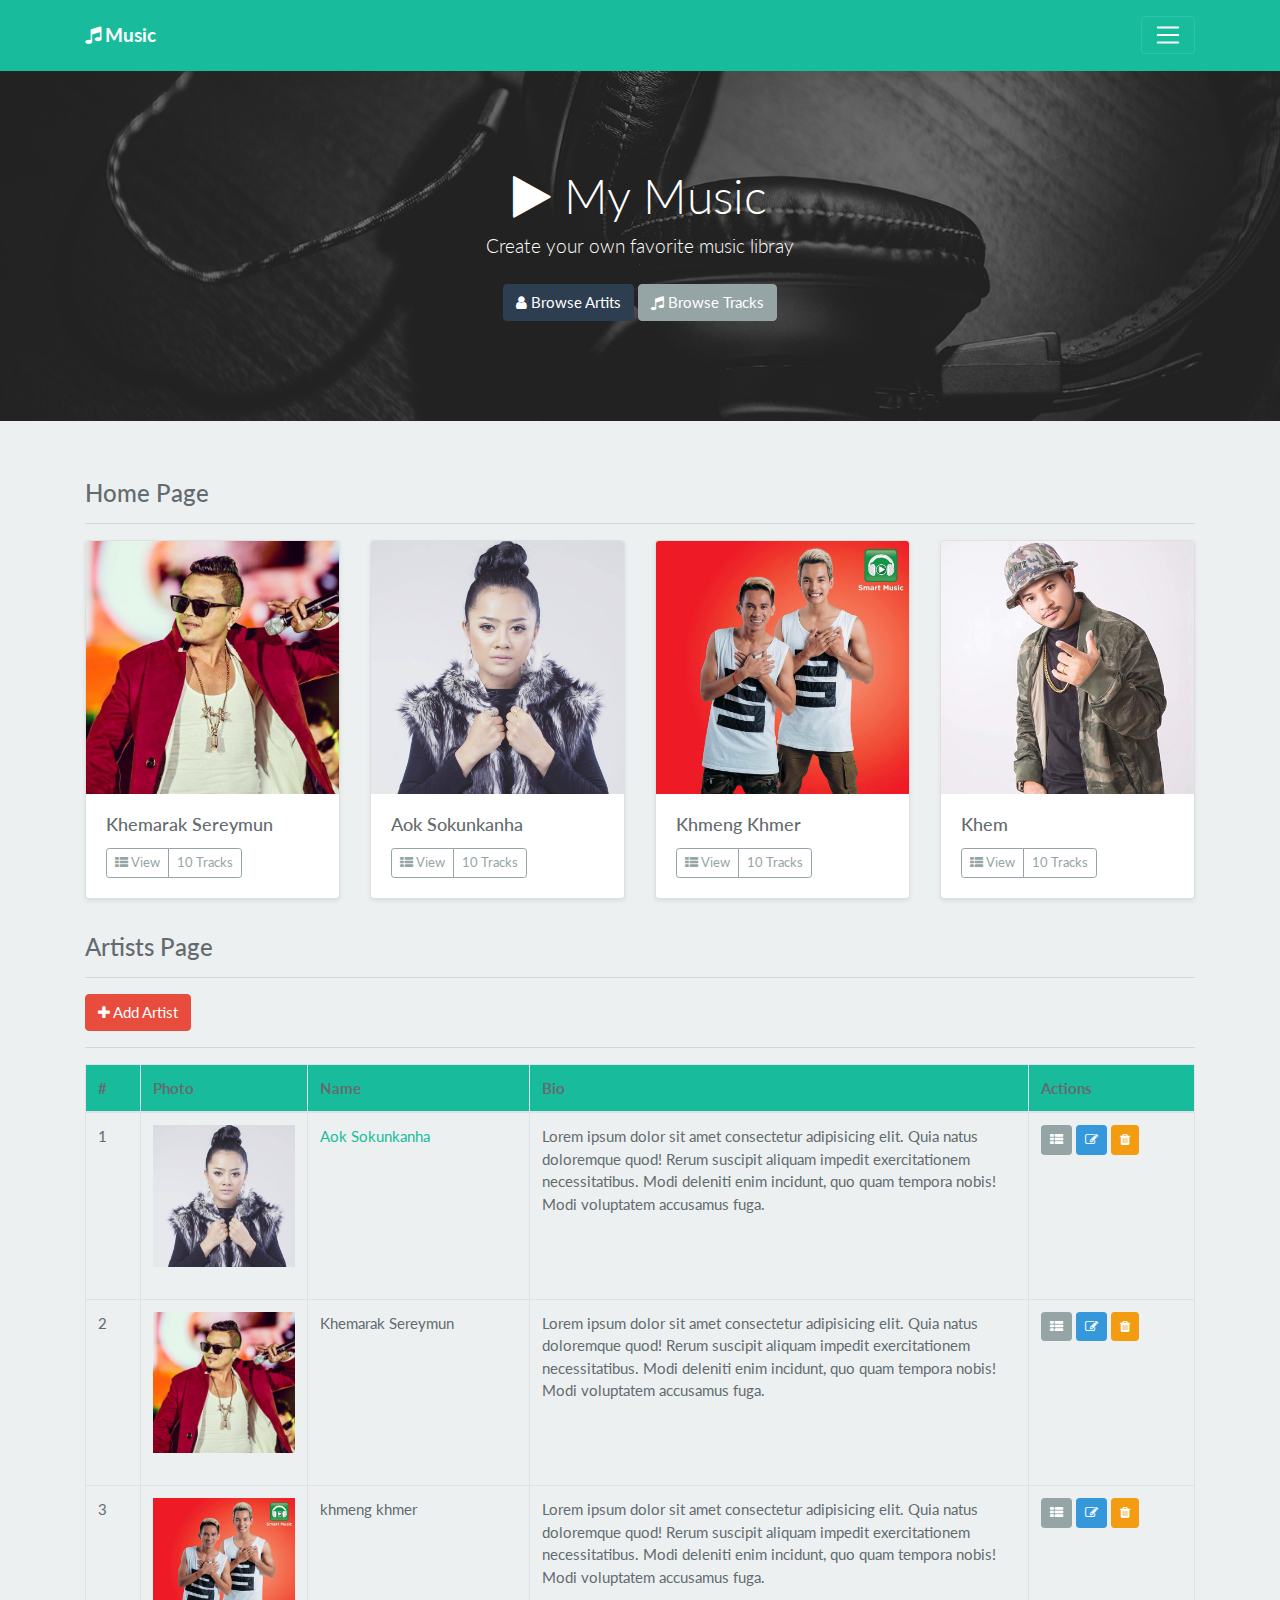
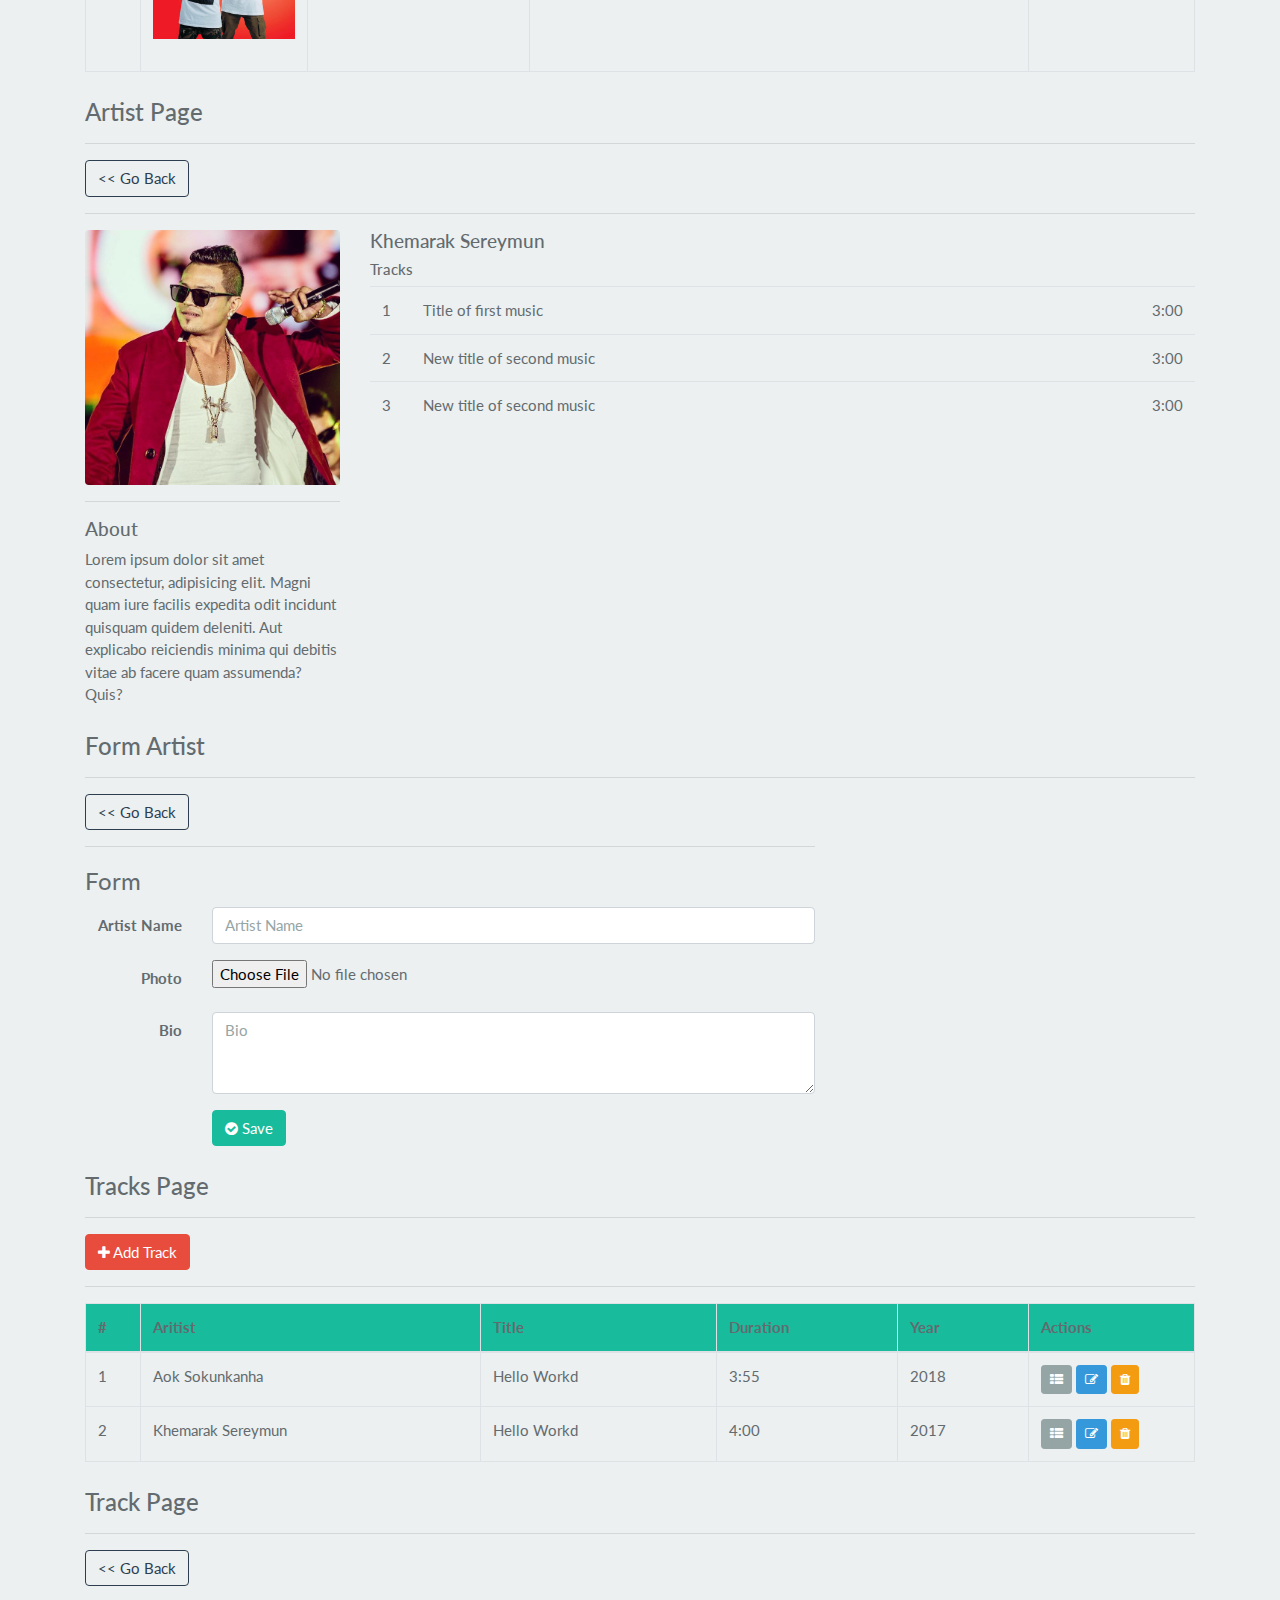
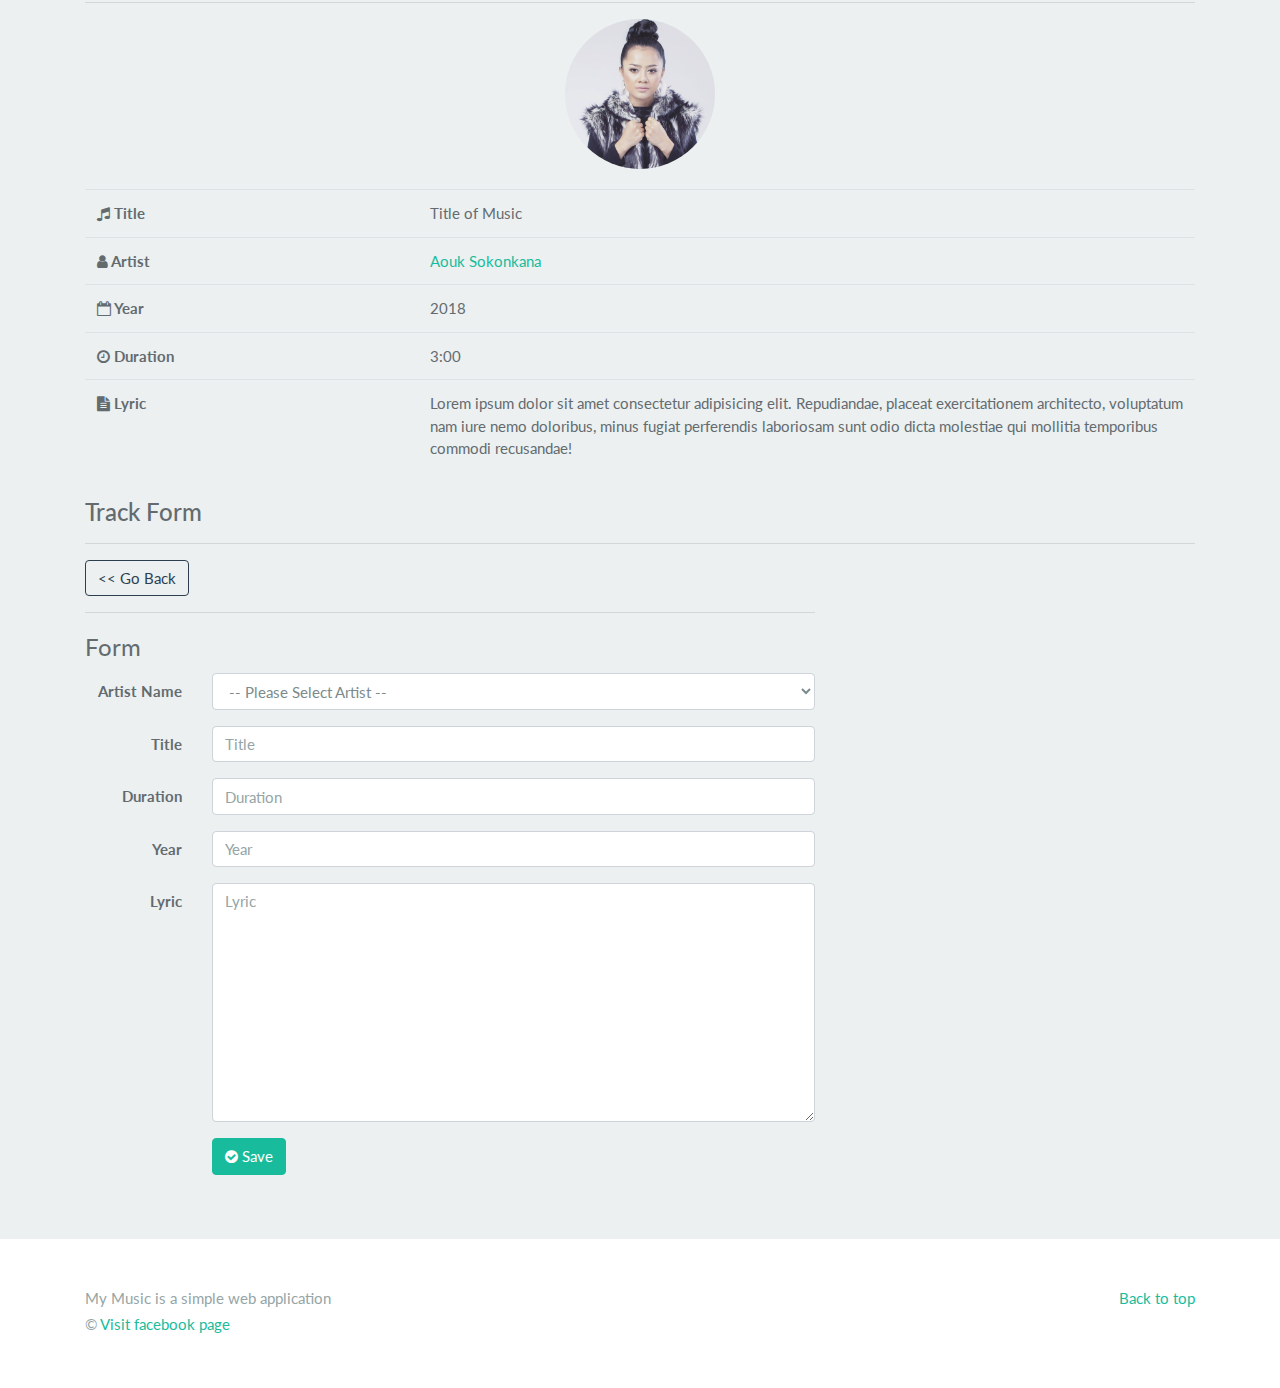
<file: index.html>
<!doctype html>
<html lang="en">

<head>
  <!-- Required meta tags -->
  <meta charset="utf-8">
  <meta name="viewport" content="width=device-width, initial-scale=1, shrink-to-fit=no">
  <link rel="shortcut icon" type="image/png" href="images/favicon.png"/>
  <!-- Bootstrap CSS -->
  <link rel="stylesheet" href="css/bootstrap.min.css">
    <!-- Google Font -->
    <link rel="stylesheet" href="https://fonts.googleapis.com/css?family=Source+Sans+Pro:300,400,600,700,300italic,400italic,600italic">
  <link rel="stylesheet" href="css/font-awesome.min.css">
  <link rel="stylesheet" href="css/style.css">
  <title>My Music</title>
</head>

<body>
  <header>
    <div class="collapse bg-dark" id="navbarHeader">
      <div class="container">
        <div class="row">
          <div class="col-sm-8 col-md-7 py-4">
            <h4 class="text-white">About</h4>
          <p class="text-muted">My Music is simple web application buid using Bootstarp 4 for Front-end PHP and MySQL for Back-end</p>
          </div>
          <div class="col-sm-4 offset-md-1 py-4">
            <h4 class="text-white">Contact</h4>
            <ul class="list-unstyled">
              <li><a href="#" class="text-white">Follow on Twitter</a></li>
              <li><a href="#" class="text-white">Like on Facebook</a></li>
              <li><a href="#" class="text-white">Email me</a></li>
            </ul>
          </div>
        </div>
      </div>
    </div>
    <div class="navbar navbar-dark bg-dark shadow-sm">
      <div class="container d-flex justify-content-between">
        <a href="#" class="navbar-brand d-flex align-items-center">
          <i class="fa fa-music pr-1"></i>
          <strong>Music</strong>
        </a>
        <button class="navbar-toggler" type="button" data-toggle="collapse" data-target="#navbarHeader" aria-controls="navbarHeader" aria-expanded="false" aria-label="Toggle navigation">
          <span class="navbar-toggler-icon"></span>
        </button>
      </div>
    </div>
  </header>

  <main role="main">

    <section class="jumbotron text-center">
      <div class="container">
        <h1 class="jumbotron-heading"><i class="fa fa-play"></i> My Music</h1>
        <p class="lead">Create your own favorite music libray</p>
        <p>
          <a href="artists.html" class="btn btn-primary my-2"><i class="fa fa-user"></i>  Browse Artits</a>
          <a href="trasks.html" class="btn btn-secondary my-2"><i class="fa fa-music"></i> Browse Tracks</a>
        </p>
      </div>
    </section>

    <div class="album py-5 bg-light">
      <div class="container">
        <h2>Home Page</h2>
        <hr>
        <div class="row">
          <!-- Start Col  -->
          <div class="col-md-3">
            <div class="card mb-4 shadow-sm">
              <img class="card-img-top" src="images/khemarak sereymun.jpg" alt="Card image cap">
              <div class="card-body">
                <h3 class="card-title">Khemarak Sereymun</h3>
                <div class="d-flex justify-content-between align-items-center">
                  <div class="btn-group">
                    <button type="button" class="btn btn-sm btn-outline-secondary"><i class="fa fa-th-list"></i> View</button>
                    <button type="button" class="btn btn-sm btn-outline-secondary">10 Tracks</button>
                  </div>
                </div>
              </div>
            </div>
          </div>
          <!-- End Col -->
          <!-- Start Col  -->
          <div class="col-md-3">
            <div class="card mb-4 shadow-sm">
              <img class="card-img-top" src="images/aok sokunkanha.jpg" alt="Card image cap">
              <div class="card-body">
                  <h3 class="card-title">Aok Sokunkanha</h3>
                <div class="d-flex justify-content-between align-items-center">
                  <div class="btn-group">
                    <button type="button" class="btn btn-sm btn-outline-secondary"><i class="fa fa-th-list"></i> View</button>
                    <button type="button" class="btn btn-sm btn-outline-secondary">10 Tracks</button>
                  </div>
                </div>
              </div>
            </div>
          </div>
          <!-- End Col -->
          <!-- Start Col  -->
          <div class="col-md-3">
            <div class="card mb-4 shadow-sm">
              <img class="card-img-top" src="images/khmeng khmer.jpg" alt="Card image cap">
              <div class="card-body">
                  <h3 class="card-title">Khmeng Khmer</h3>
                <div class="d-flex justify-content-between align-items-center">
                  <div class="btn-group">
                    <button type="button" class="btn btn-sm btn-outline-secondary"><i class="fa fa-th-list"></i> View</button>
                    <button type="button" class="btn btn-sm btn-outline-secondary">10 Tracks</button>
                  </div>
                </div>
              </div>
            </div>
          </div>
          <!-- End Col -->
          <!-- Start Col  -->
          <div class="col-md-3">
            <div class="card mb-4 shadow-sm">
              <img class="card-img-top" src="images/khem.png" alt="Card image cap">
              <div class="card-body">
                <h3 class="card-title">Khem</h3>
                <div class="d-flex justify-content-between align-items-center">
                  <div class="btn-group">
                    <button type="button" class="btn btn-sm btn-outline-secondary"><i class="fa fa-th-list"></i> View</button>
                    <button type="button" class="btn btn-sm btn-outline-secondary">10 Tracks</button>
                  </div>
                </div>
              </div>
            </div>
          </div>
          <!-- End Col -->
        </div>
        <!-- Artists Page -->
        <h2>Artists Page</h2>
        <hr>
        <div class="row">
          <div class="col col-lg-12">
            <a href="form_artist.html" class="btn btn-danger"><i class="fa fa-plus"></i> Add Artist</a>
            <hr>
            <table class="table table-striped table-hover table-bordered">
              <thead class="bg-dark">
                <tr>
                  <th style="width: 5%;">#</th>
                  <th style="width: 15%;">Photo</th>
                  <th style="width: 20%;">Name</th>
                  <th>Bio</th>
                  <th style="width: 15%;">Actions</th>
                </tr>
              </thead>
              <tbody>
                <tr>
                  <td>1</td>
                  <td>
                    <img src="images/aok sokunkanha.jpg" alt="Aok Sokunkanha" class="img-fluid artist-photo">
                  </td>
                  <td><a href="artist.html">Aok Sokunkanha</a></td>
                  <td>
                    Lorem ipsum dolor sit amet consectetur adipisicing elit. Quia natus doloremque quod! Rerum suscipit aliquam
                    impedit exercitationem necessitatibus. Modi deleniti enim incidunt, quo quam tempora nobis! Modi voluptatem
                    accusamus fuga.
                  </td>
                  <td>
                    <a href="#" class="btn btn-sm btn-secondary"><i class="fa fa-th-list"></i></a>
                    <a href="#" class="btn btn-sm btn-info"><i class="fa fa-edit"></i></a>
                    <a href="#" class="btn btn-sm btn-warning"><i class="fa fa-trash"></i></a>
                  </td>
                </tr>
                <tr>
                  <td>2</td>
                  <td>
                    <img src="images/khemarak sereymun.jpg" alt="Khemarak Sereymun" class="img-fluid artist-photo">
                  </td>
                  <td>Khemarak Sereymun</td>
                  <td>
                    Lorem ipsum dolor sit amet consectetur adipisicing elit. Quia natus doloremque quod! Rerum suscipit aliquam
                    impedit
                    exercitationem necessitatibus. Modi deleniti enim incidunt, quo quam tempora nobis! Modi voluptatem
                    accusamus fuga.
                  </td>
                  <td>
                    <a href="#" class="btn btn-sm btn-secondary"><i class="fa fa-th-list"></i></a>
                    <a href="#" class="btn btn-sm btn-info"><i class="fa fa-edit"></i></a>
                    <a href="#" class="btn btn-sm btn-warning"><i class="fa fa-trash"></i></a>
                  </td>
                </tr>
                <tr>
                  <td>3</td>
                  <td>
                    <img src="images/khmeng khmer.jpg" alt="Khemarak Sereymun" class="img-fluid artist-photo">
                  </td>
                  <td>khmeng khmer</td>
                  <td>
                    Lorem ipsum dolor sit amet consectetur adipisicing elit. Quia natus doloremque quod! Rerum suscipit aliquam
                    impedit
                    exercitationem necessitatibus. Modi deleniti enim incidunt, quo quam tempora nobis! Modi voluptatem
                    accusamus fuga.
                  </td>
                  <td>
                    <a href="#" class="btn btn-sm btn-secondary"><i class="fa fa-th-list"></i></a>
                    <a href="#" class="btn btn-sm btn-info"><i class="fa fa-edit"></i></a>
                    <a href="#" class="btn btn-sm btn-warning"><i class="fa fa-trash"></i></a>
                  </td>
                </tr>
              </tbody>
            </table>
          </div>
        </div>
        <!-- End Artists Page -->
        <!-- Artist Page -->
        <h2>Artist Page</h2>
        <hr>
        <div class="row">
          <div class="col-12">
            <a href="#" class="btn btn-outline-primary">
              << Go Back</a>
              <hr>
          </div>
          <div class="col col-lg-3">
            <img class="rounded img-fluid" src="images/khemarak sereymun.jpg" alt="Card image cap">
            <hr>
            <h5>About</h5>
            <p>Lorem ipsum dolor sit amet consectetur, adipisicing elit. Magni quam iure facilis expedita odit incidunt
              quisquam quidem deleniti. Aut explicabo reiciendis minima qui debitis vitae ab facere quam assumenda? Quis?</p>
          </div>
          <div class="col col-lg-9">
            <h5>Khemarak Sereymun</h5>
            <h6>Tracks</h6>
            <table class="table table-hover">
              <tr>
                <td style="width: 5%;">1</td>
                <td>Title of first music</td>
                <td style="width: 5%;">3:00</td>
              </tr>
              <tr>
                <td>2</td>
                <td>New title of second music</td>
                <td>3:00</td>
              </tr>
              <tr>
                <td>3</td>
                <td>New title of second music</td>
                <td>3:00</td>
              </tr>
            </table>
          </div>
        </div>
        <!-- End Artist Page -->
        <!-- Form Artist -->
        <h2>Form Artist</h2>
        <hr>
        <div class="row">
          <div class="col-8">
            <a href="artists.html" class="btn btn-outline-primary">
              << Go Back</a> <hr>
                <form class="form-horizontal">
                  <fieldset>
                    <legend>Form</legend>
                    <div class="form-group row">
                      <label for="artist_name" class="col-sm-2 col-form-label">Artist Name</label>
                      <div class="col-sm-10">
                        <input type="text" class="form-control" id="artist_name" placeholder="Artist Name">
                      </div>
                    </div>
                    <div class="form-group row">
                      <label for="photo" class="col-sm-2 col-form-label">Photo</label>
                      <div class="col-sm-10">
                        <input type="file" id="photo" name="photo">
                      </div>
                    </div>
                    <div class="form-group row">
                      <label for="artist_name" class="col-sm-2 col-form-label">Bio</label>
                      <div class="col-sm-10">
                        <textarea name="bio" id="" rows="3" class="form-control" placeholder="Bio"></textarea>
                      </div>
                    </div>
                    <div class="form-group row">
                      <div class="col-sm-2"></div>
                      <div class="col-sm-10">
                        <button type="submit" class="btn btn-success"><i class="fa fa-check-circle"></i> Save</button>
                      </div>
                    </div>
                  </fieldset>
                </form>
          </div>
        </div>
        <!-- End Form Artist -->
        <!-- Start Tracks Page -->
        <h2>Tracks Page</h2>
        <hr>
        <div class="row">
          <div class="col col-lg-12">
            <a href="" class="btn btn-danger"><i class="fa fa-plus"></i> Add Track</a>
            <hr>
            <table class="table table-striped table-hover table-bordered">
              <thead class="bg-dark">
                <tr>
                  <th style="width: 5%;">#</th>
                  <th>Aritist</th>
                  <th>Title</th>
                  <th>Duration</th>
                  <th>Year</th>
                  <th style="width: 15%;">Actions</th>
                </tr>
              </thead>
              <tbody>
                <tr>
                  <td>1</td>
                  <td>Aok Sokunkanha</td>
                  <td>Hello Workd</td>
                  <td>3:55</td>
                  <td>2018</td>
                  <td>
                    <a href="#" class="btn btn-sm btn-secondary"><i class="fa fa-th-list"></i></a>
                    <a href="#" class="btn btn-sm btn-info"><i class="fa fa-edit"></i></a>
                    <a href="#" class="btn btn-sm btn-warning"><i class="fa fa-trash"></i></a>
                  </td>
                </tr>
                <tr>
                  <td>2</td>
                  <td>Khemarak Sereymun</td>
                  <td>Hello Workd</td>
                  <td>4:00</td>
                  <td>2017</td>
                  <td>
                    <a href="#" class="btn btn-sm btn-secondary"><i class="fa fa-th-list"></i></a>
                    <a href="#" class="btn btn-sm btn-info"><i class="fa fa-edit"></i></a>
                    <a href="#" class="btn btn-sm btn-warning"><i class="fa fa-trash"></i></a>
                  </td>
                </tr>
              </tbody>
            </table>
          </div>
        </div>
        <!-- End Track Page -->
        <!-- Start Track Page -->
        <h2>Track Page</h2>
        <hr>
        <div class="row">
          <div class="col col-lg-12">
            <a href="#" class="btn btn-outline-primary"><< Go Back</a>
            <hr>
            <div class="artist-photo">
              <img src="images/aok sokunkanha.jpg" alt="Artist Name" class="img-fluid rounded-circle">
            </div>
            <table class="table table-striped">
              <tr>
                <th style="width: 30%;"><i class="fa fa-music"></i> Title</th>
                <td>Title of Music</td>
              </tr>
              <tr>
                <th><i class="fa fa-user"></i> Artist</th>
                <td><a href="artist.html">Aouk Sokonkana</a></td>
              </tr>
              <tr>
                <th><i class="fa fa-calendar-o"></i> Year</th>
                <td>2018</td>
              </tr>
              <tr>
                <th><i class="fa fa-clock-o"></i> Duration</th>
                <td>3:00</td>
              </tr>
              <tr>
                <th><i class="fa fa-file-text"></i> Lyric</th>
                <td>Lorem ipsum dolor sit amet consectetur adipisicing elit. Repudiandae, placeat exercitationem architecto,
                  voluptatum nam iure nemo doloribus, minus fugiat perferendis laboriosam sunt odio dicta molestiae qui
                  mollitia temporibus commodi recusandae!</td>
              </tr>
            </table>
            </ul>
          </div>
        </div>
        <!-- End Track Page -->
        <!-- Start Track Form -->
        <h2>Track Form</h2>
        <hr>
        <div class="row">
          <div class="col-8">
            <a href="artists.html" class="btn btn-outline-primary">
              << Go Back</a> <hr>
                <form class="form-horizontal">
                  <fieldset>
                    <legend>Form</legend>
                    <div class="form-group row">
                      <label for="artist_name" class="col-sm-2 col-form-label">Artist Name</label>
                      <div class="col-sm-10">
                        <select name="artist_id" id="form-control" class="form-control">
                          <option value="">-- Please Select Artist --</option>
                        </select>
                      </div>
                    </div>
                    <div class="form-group row">
                      <label for="title" class="col-sm-2 col-form-label">Title</label>
                      <div class="col-sm-10">
                        <input type="text" id="title" name="photo" class="form-control" placeholder="Title">
                      </div>
                    </div>
                    <div class="form-group row">
                      <label for="duration" class="col-sm-2 col-form-label">Duration</label>
                      <div class="col-sm-10">
                        <input type="text" id="duration" name="photo" class="form-control" placeholder="Duration">
                      </div>
                    </div>
                    <div class="form-group row">
                      <label for="year" class="col-sm-2 col-form-label">Year</label>
                      <div class="col-sm-10">
                        <input type="number" step="1" class="form-control" placeholder="Year" />
                      </div>
                    </div>
                    <div class="form-group row">
                      <label for="lyric" class="col-sm-2 col-form-label">Lyric</label>
                      <div class="col-sm-10">
                        <textarea name="lyric" id="" rows="10" class="form-control" placeholder="Lyric"></textarea>
                      </div>
                    </div>
                    <div class="form-group row">
                      <div class="col-sm-2"></div>
                      <div class="col-sm-10">
                        <button type="submit" class="btn btn-success"><i class="fa fa-check-circle"></i> Save</button>
                      </div>
                    </div>
                  </fieldset>
                </form>
          </div>
        </div>
      </div>
    </div>
  </main>

  <footer class="text-muted">
    <div class="container">
      <p class="float-right">
        <a href="#">Back to top</a>
      </p>
      <p>My Music is a simple web application</p>
      <p>&copy; <a href="http://www.facebook.com/devgeekkh">Visit facebook page</a></p>
    </div>
  </footer>
  <!-- Optional JavaScript -->
  <!-- jQuery first, then Popper.js, then Bootstrap JS -->
  <script src="js/jquery-3.2.1.min.js"></script>
  <script src="js/popper.min.js"></script>
  <script src="js/bootstrap.min.js"></script>
</body>
</html>
</file>
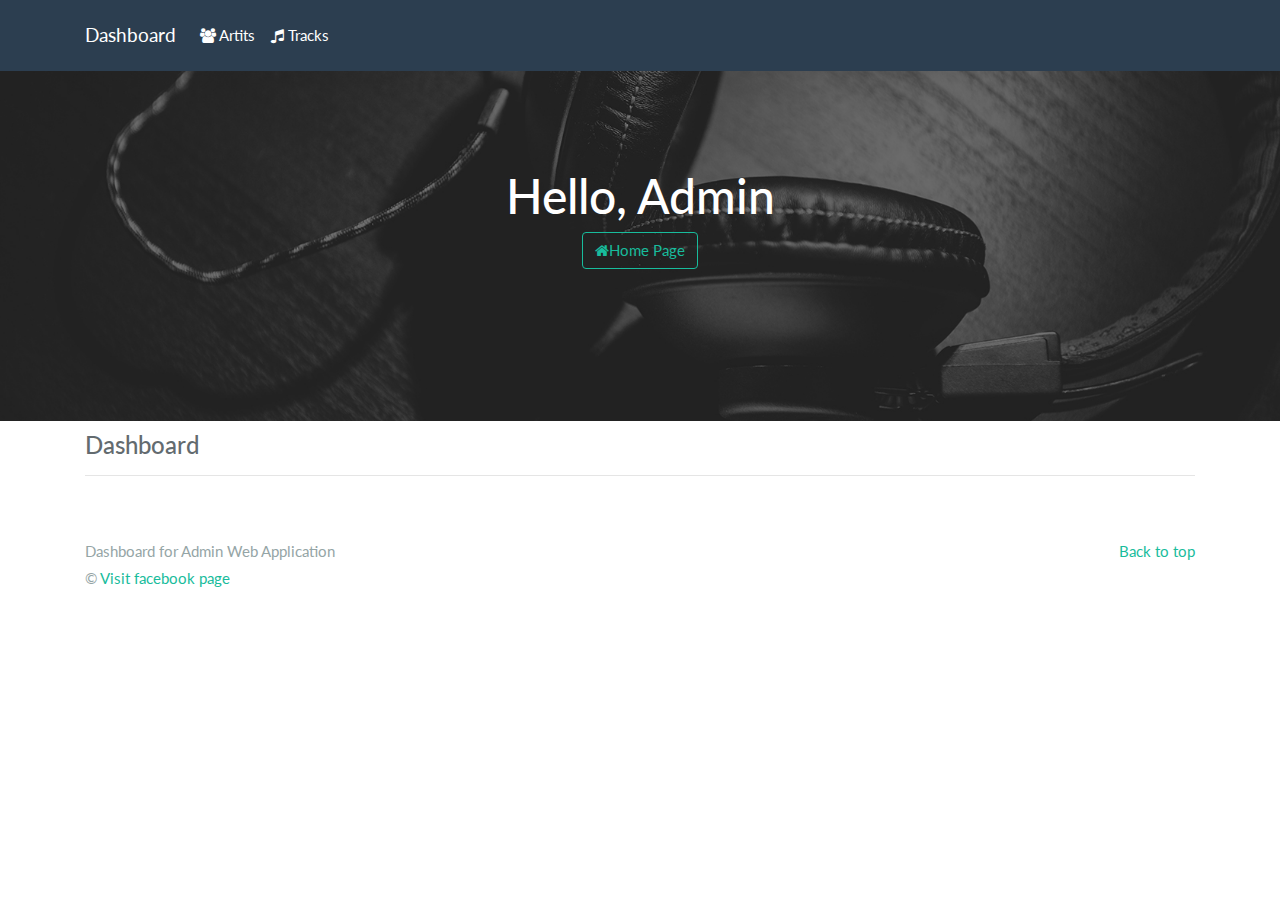
<file: dashboard/index.html>
<!doctype html>
<html lang="en">

<head>
  <!-- Required meta tags -->
  <meta charset="utf-8">
  <meta name="viewport" content="width=device-width, initial-scale=1, shrink-to-fit=no">
  <link rel="shortcut icon" type="image/png" href="../images/favicon.png" />
  <!-- Bootstrap CSS -->
  <link rel="stylesheet" href="../css/bootstrap.min.css">
  <!-- Google Font -->
  <link rel="stylesheet" href="https://fonts.googleapis.com/css?family=Source+Sans+Pro:300,400,600,700,300italic,400italic,600italic">
  <link rel="stylesheet" href="../css/font-awesome.min.css">
  <link rel="stylesheet" href="../css/style.css">
  <title>My Music</title>
</head>

<body>
  <nav class="navbar navbar-expand-lg navbar-dark bg-primary navbar-fixed-top">
    <div class="container">
      <a class="navbar-brand" href="#">Dashboard</a>
      <button class="navbar-toggler" type="button" data-toggle="collapse" data-target="#navbarColor01" aria-controls="navbarColor01"
        aria-expanded="false" aria-label="Toggle navigation">
        <span class="navbar-toggler-icon"></span>
      </button>

      <div class="collapse navbar-collapse" id="navbarColor01">
        <ul class="navbar-nav mr-auto">
          <li class="nav-item">
            <a class="nav-link" href="artists.html"><i class="fa fa-users"></i> Artits</a>
          </li>
          <li class="nav-item">
            <a class="nav-link" href="tracks.html"><i class="fa fa-music"></i> Tracks</a>
          </li>
        </ul>
      </div>
    </div>
  </nav>
  <div class="jumbotron text-center">
    <h1 class="display-5">Hello, Admin</h1>
    <p>
      <a class="btn btn-outline-success" href="#" role="button"><i class="fa fa-home"></i>Home Page</a>
    </p>
  </div>
  <div class="container">
    <!-- Artists Page -->
    <h2>Dashboard</h2>
    <hr>
  </div>
  <footer class="text-muted">
    <div class="container">
      <p class="float-right">
        <a href="#">Back to top</a>
      </p>
      <p>Dashboard for Admin Web Application</p>
      <p>&copy; <a href="http://www.facebook.com/devgeekkh">Visit facebook page</a></p>
    </div>
  </footer>
  <!-- Optional JavaScript -->
  <!-- jQuery first, then Popper.js, then Bootstrap JS -->
  <script src="../js/jquery-3.2.1.min.js"></script>
  <script src="../js/popper.min.js"></script>
  <script src="../js/bootstrap.min.js"></script>
</body>

</html>
</file>
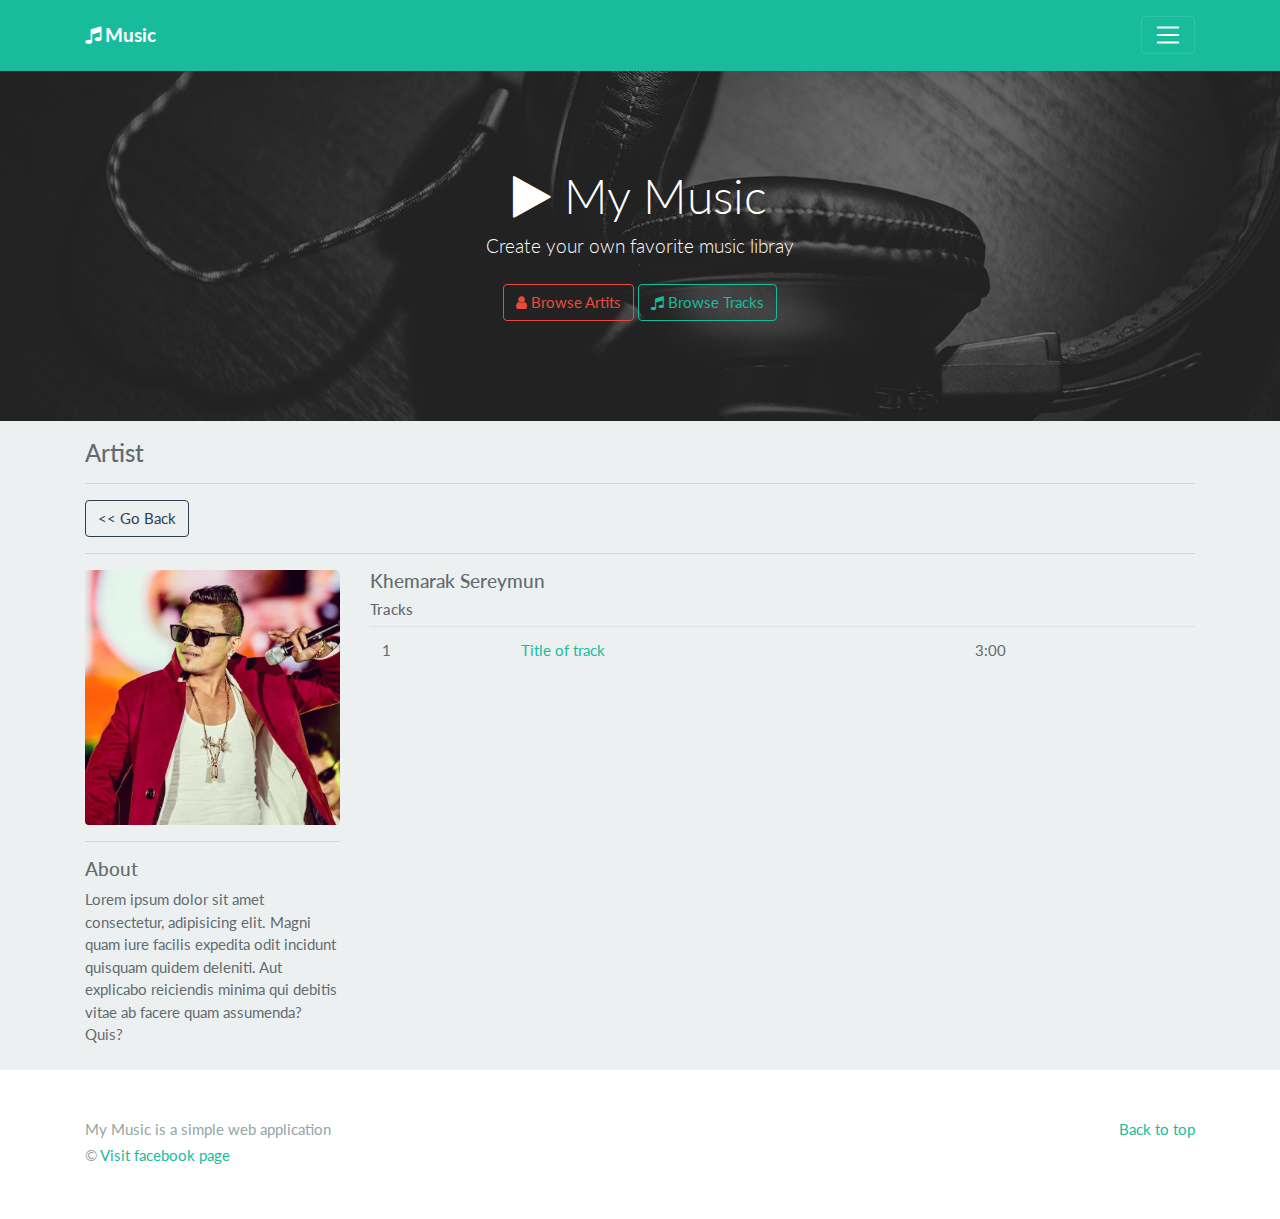
<file: artist.html>
<!doctype html>
<html lang="en">

<head>
  <!-- Required meta tags -->
  <meta charset="utf-8">
  <meta name="viewport" content="width=device-width, initial-scale=1, shrink-to-fit=no">
  <link rel="shortcut icon" type="image/png" href="images/favicon.png" />
  <!-- Bootstrap CSS -->
  <link rel="stylesheet" href="css/bootstrap.min.css">
  <!-- Google Font -->
  <link rel="stylesheet" href="https://fonts.googleapis.com/css?family=Source+Sans+Pro:300,400,600,700,300italic,400italic,600italic">
  <link rel="stylesheet" href="css/font-awesome.min.css">
  <link rel="stylesheet" href="css/style.css">
  <title>My Music</title>
</head>

<body>
  <header>
    <div class="collapse bg-dark" id="navbarHeader">
      <div class="container">
        <div class="row">
          <div class="col-sm-8 col-md-7 py-4">
            <h4 class="text-white">About</h4>
            <p class="text-muted">My Music is simple web application buid using Bootstarp 4 for Front-end PHP and MySQL
              for Back-end</p>
          </div>
          <div class="col-sm-4 offset-md-1 py-4">
            <h4 class="text-white">Contact</h4>
            <ul class="list-unstyled">
              <li><a href="#" class="text-white">Follow on Twitter</a></li>
              <li><a href="#" class="text-white">Like on Facebook</a></li>
              <li><a href="#" class="text-white">Email me</a></li>
            </ul>
          </div>
        </div>
      </div>
    </div>
    <div class="navbar navbar-dark bg-dark shadow-sm">
      <div class="container d-flex justify-content-between">
        <a href="#" class="navbar-brand d-flex align-items-center">
          <i class="fa fa-music pr-1"></i>
          <strong>Music</strong>
        </a>
        <button class="navbar-toggler" type="button" data-toggle="collapse" data-target="#navbarHeader" aria-controls="navbarHeader"
          aria-expanded="false" aria-label="Toggle navigation">
          <span class="navbar-toggler-icon"></span>
        </button>
      </div>
    </div>
  </header>

  <main role="main">

    <section class="jumbotron text-center">
      <div class="container">
        <h1 class="jumbotron-heading"><i class="fa fa-play"></i> My Music</h1>
        <p class="lead">Create your own favorite music libray</p>
        <p>
          <a href="artists.html" class="btn btn-outline-danger my-2"><i class="fa fa-user"></i> Browse Artits</a>
          <a href="tracks.html" class="btn btn-outline-success my-2"><i class="fa fa-music"></i> Browse Tracks</a>
        </p>
      </div>
    </section>

    <div class="album py-2 bg-light">
      <div class="container">
        <!-- Artist Page -->
        <h2>Artist</h2>
        <hr>
        <div class="row">
          <div class="col-12">
            <a href="#" class="btn btn-outline-primary">
              << Go Back</a> <hr>
          </div>
          <div class="col col-lg-3">
            <img class="rounded img-fluid" src="images/khemarak sereymun.jpg" alt="Card image cap">
            <hr>
            <h5>About</h5>
            <p>Lorem ipsum dolor sit amet consectetur, adipisicing elit. Magni quam iure facilis expedita odit incidunt
              quisquam quidem deleniti. Aut explicabo reiciendis minima qui debitis vitae ab facere quam assumenda? Quis?</p>
          </div>
          <div class="col col-lg-9">
            <h5>Khemarak Sereymun</h5>
            <h6>Tracks</h6>
            <table class="table table-hover">
              <tr>
                <td>1</td>
                <td><a href="track.html">Title of track</a></td>
                <td>3:00</td>
              </tr>
            </table>
          </div>
        </div>
        <!-- End Artist Page -->
      </div>
    </div>
  </main>

  <footer class="text-muted">
    <div class="container">
      <p class="float-right">
        <a href="#">Back to top</a>
      </p>
      <p>My Music is a simple web application</p>
      <p>&copy; <a href="http://www.facebook.com/devgeekkh">Visit facebook page</a></p>
    </div>
  </footer>
  <!-- Optional JavaScript -->
  <!-- jQuery first, then Popper.js, then Bootstrap JS -->
  <script src="js/jquery-3.2.1.min.js"></script>
  <script src="js/popper.min.js"></script>
  <script src="js/bootstrap.min.js"></script>
</body>
</html>
</file>
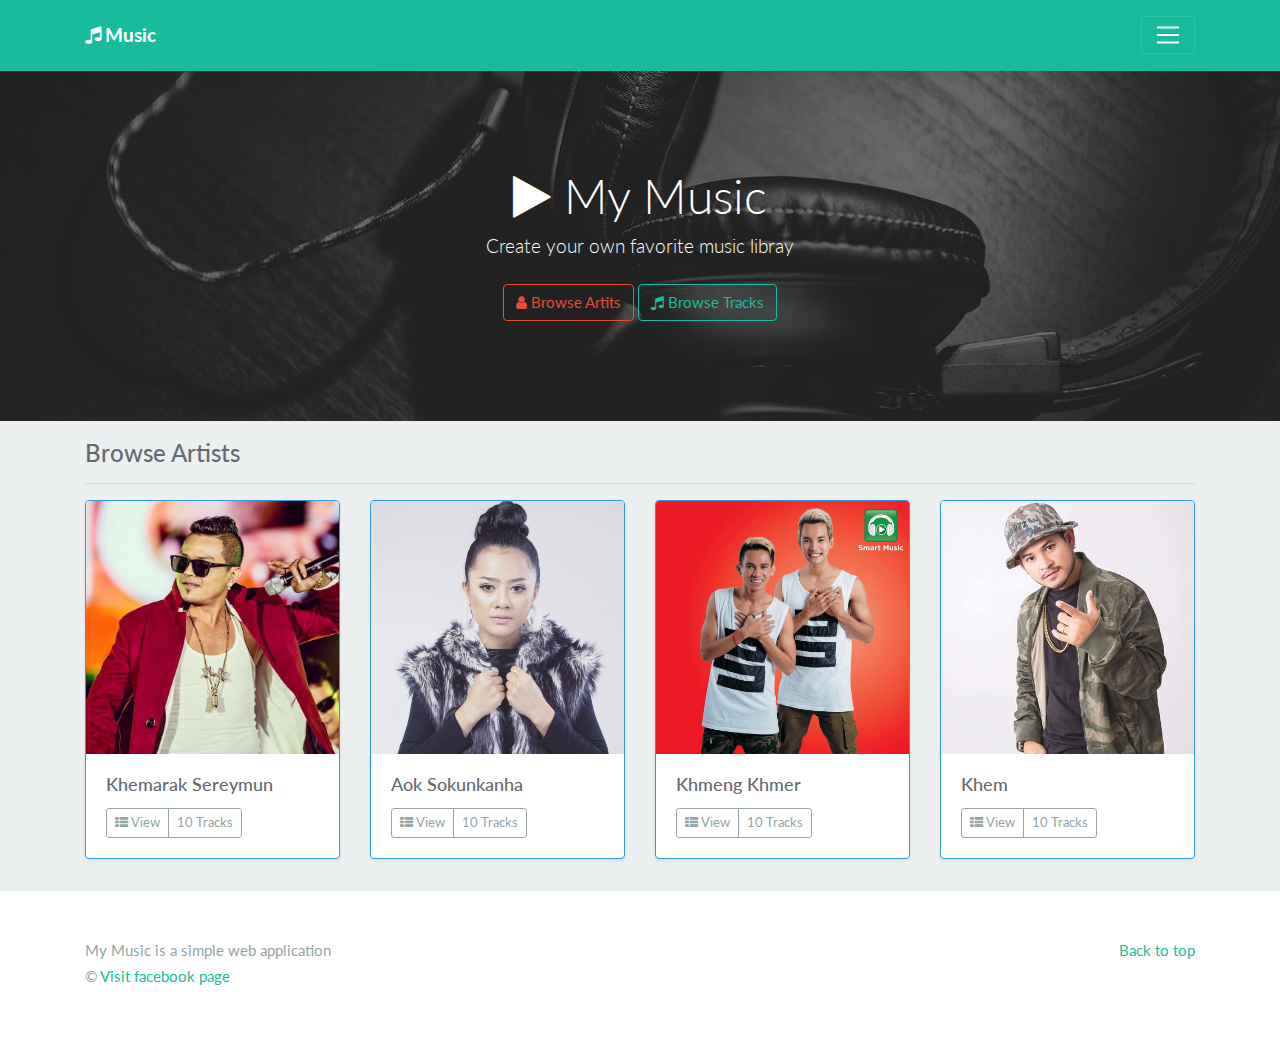
<file: artists.html>
<!doctype html>
<html lang="en">

<head>
  <!-- Required meta tags -->
  <meta charset="utf-8">
  <meta name="viewport" content="width=device-width, initial-scale=1, shrink-to-fit=no">
  <link rel="shortcut icon" type="image/png" href="images/favicon.png" />
  <!-- Bootstrap CSS -->
  <link rel="stylesheet" href="css/bootstrap.min.css">
  <!-- Google Font -->
  <link rel="stylesheet" href="https://fonts.googleapis.com/css?family=Source+Sans+Pro:300,400,600,700,300italic,400italic,600italic">
  <link rel="stylesheet" href="css/font-awesome.min.css">
  <link rel="stylesheet" href="css/style.css">
  <title>My Music</title>
</head>

<body>
  <header>
    <div class="collapse bg-dark" id="navbarHeader">
      <div class="container">
        <div class="row">
          <div class="col-sm-8 col-md-7 py-4">
            <h4 class="text-white">About</h4>
            <p class="text-muted">My Music is simple web application buid using Bootstarp 4 for Front-end PHP and MySQL
              for Back-end</p>
          </div>
          <div class="col-sm-4 offset-md-1 py-4">
            <h4 class="text-white">Contact</h4>
            <ul class="list-unstyled">
              <li><a href="#" class="text-white">Follow on Twitter</a></li>
              <li><a href="#" class="text-white">Like on Facebook</a></li>
              <li><a href="#" class="text-white">Email me</a></li>
            </ul>
          </div>
        </div>
      </div>
    </div>
    <div class="navbar navbar-dark bg-dark shadow-sm">
      <div class="container d-flex justify-content-between">
        <a href="#" class="navbar-brand d-flex align-items-center">
          <i class="fa fa-music pr-1"></i>
          <strong>Music</strong>
        </a>
        <button class="navbar-toggler" type="button" data-toggle="collapse" data-target="#navbarHeader" aria-controls="navbarHeader"
          aria-expanded="false" aria-label="Toggle navigation">
          <span class="navbar-toggler-icon"></span>
        </button>
      </div>
    </div>
  </header>

  <main role="main">

    <section class="jumbotron text-center">
      <div class="container">
        <h1 class="jumbotron-heading"><i class="fa fa-play"></i> My Music</h1>
        <p class="lead">Create your own favorite music libray</p>
        <p>
          <a href="artists.html" class="btn btn-outline-danger my-2"><i class="fa fa-user"></i> Browse Artits</a>
          <a href="tracks.html" class="btn btn-outline-success my-2"><i class="fa fa-music"></i> Browse Tracks</a>
        </p>
      </div>
    </section>

    <div class="album py-2 bg-light">
      <div class="container">
        <!-- Start Browse Artis -->
        <h2>Browse Artists</h2>
        <hr>
        <div class="row">
          <!-- Start Col  -->
          <div class="col-md-3">
            <div class="card mb-4 shadow-sm border-info">
              <img class="card-img-top" src="images/khemarak sereymun.jpg" alt="Card image cap">
              <div class="card-body">
                <h3 class="card-title">Khemarak Sereymun</h3>
                <div class="d-flex justify-content-between align-items-center">
                  <div class="btn-group">
                    <a href="artist.html" class="btn btn-sm btn-outline-secondary"><i class="fa fa-th-list"></i> View</a>
                    <button type="button" class="btn btn-sm btn-outline-secondary">10 Tracks</button>
                  </div>
                </div>
              </div>
            </div>
          </div>
          <!-- End Col -->
          <!-- Start Col  -->
          <div class="col-md-3">
            <div class="card mb-4 shadow-sm border-info">
              <img class="card-img-top" src="images/aok sokunkanha.jpg" alt="Card image cap">
              <div class="card-body">
                <h3 class="card-title">Aok Sokunkanha</h3>
                <div class="d-flex justify-content-between align-items-center">
                  <div class="btn-group">
                    <a href="artist.html" class="btn btn-sm btn-outline-secondary"><i class="fa fa-th-list"></i> View</a>
                    <button type="button" class="btn btn-sm btn-outline-secondary">10 Tracks</button>
                  </div>
                </div>
              </div>
            </div>
          </div>
          <!-- End Col -->
          <!-- Start Col  -->
          <div class="col-md-3">
            <div class="card mb-4 shadow-sm border-info">
              <img class="card-img-top" src="images/khmeng khmer.jpg" alt="Card image cap">
              <div class="card-body">
                <h3 class="card-title">Khmeng Khmer</h3>
                <div class="d-flex justify-content-between align-items-center">
                  <div class="btn-group">
                    <a href="artist.html" class="btn btn-sm btn-outline-secondary"><i class="fa fa-th-list"></i> View</a>
                    <button type="button" class="btn btn-sm btn-outline-secondary">10 Tracks</button>
                  </div>
                </div>
              </div>
            </div>
          </div>
          <!-- End Col -->
          <!-- Start Col  -->
          <div class="col-md-3">
            <div class="card mb-4 shadow-sm border-info">
              <img class="card-img-top" src="images/khem.png" alt="Card image cap">
              <div class="card-body">
                <h3 class="card-title">Khem</h3>
                <div class="d-flex justify-content-between align-items-center">
                  <div class="btn-group">
                    <a href="artist.html" class="btn btn-sm btn-outline-secondary"><i class="fa fa-th-list"></i> View</a>
                    <button type="button" class="btn btn-sm btn-outline-secondary">10 Tracks</button>
                  </div>
                </div>
              </div>
            </div>
          </div>
          <!-- End Col -->
        </div>
        <!-- End Browse artists -->
        </div>
      </div>
    </div>
  </main>

  <footer class="text-muted">
    <div class="container">
      <p class="float-right">
        <a href="#">Back to top</a>
      </p>
      <p>My Music is a simple web application</p>
      <p>&copy; <a href="http://www.facebook.com/devgeekkh">Visit facebook page</a></p>
    </div>
  </footer>
  <!-- Optional JavaScript -->
  <!-- jQuery first, then Popper.js, then Bootstrap JS -->
  <script src="js/jquery-3.2.1.min.js"></script>
  <script src="js/popper.min.js"></script>
  <script src="js/bootstrap.min.js"></script>
</body>

</html>
</file>
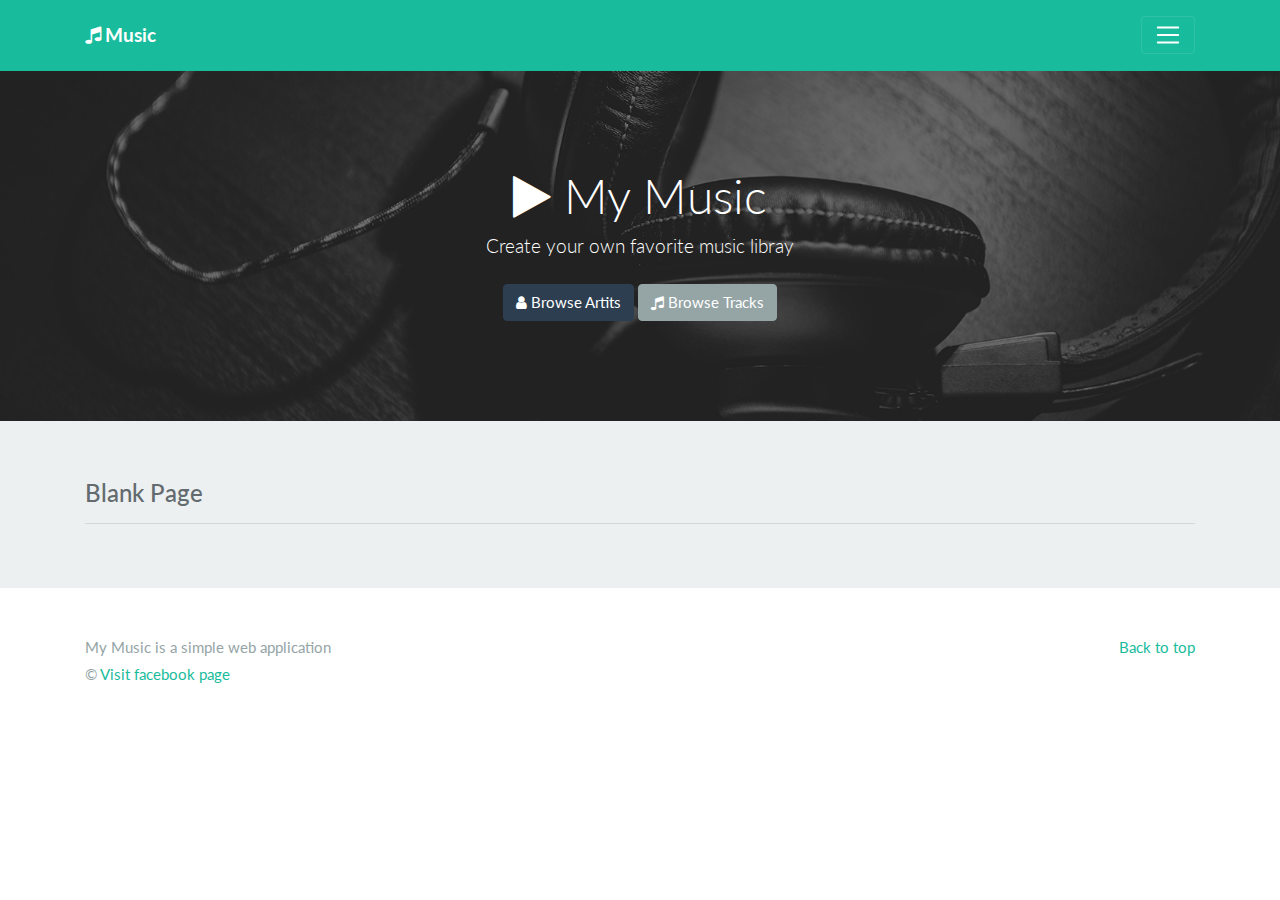
<file: blank.html>
<!doctype html>
<html lang="en">

<head>
  <!-- Required meta tags -->
  <meta charset="utf-8">
  <meta name="viewport" content="width=device-width, initial-scale=1, shrink-to-fit=no">
  <link rel="shortcut icon" type="image/png" href="images/favicon.png" />
  <!-- Bootstrap CSS -->
  <link rel="stylesheet" href="css/bootstrap.min.css">
  <!-- <link href="https://fonts.googleapis.com/css?family=Lato" rel="stylesheet"> -->
  <link rel="stylesheet" href="css/font-awesome.min.css">
  <link rel="stylesheet" href="css/style.css">
  <title>My Music</title>
</head>
<body>
  <header>
    <div class="collapse bg-dark" id="navbarHeader">
      <div class="container">
        <div class="row">
          <div class="col-sm-8 col-md-7 py-4">
            <h4 class="text-white">About</h4>
            <p class="text-muted">My Music is simple web application buid using Bootstarp 4 for Front-end PHP and MySQL
              for Back-end</p>
          </div>
          <div class="col-sm-4 offset-md-1 py-4">
            <h4 class="text-white">Contact</h4>
            <ul class="list-unstyled">
              <li><a href="#" class="text-white">Follow on Twitter</a></li>
              <li><a href="#" class="text-white">Like on Facebook</a></li>
              <li><a href="#" class="text-white">Email me</a></li>
            </ul>
          </div>
        </div>
      </div>
    </div>
    <div class="navbar navbar-dark bg-dark shadow-sm">
      <div class="container d-flex justify-content-between">
        <a href="#" class="navbar-brand d-flex align-items-center">
          <i class="fa fa-music pr-1"></i>
          <strong>Music</strong>
        </a>
        <button class="navbar-toggler" type="button" data-toggle="collapse" data-target="#navbarHeader" aria-controls="navbarHeader"
          aria-expanded="false" aria-label="Toggle navigation">
          <span class="navbar-toggler-icon"></span>
        </button>
      </div>
    </div>
  </header>

  <main role="main">

    <section class="jumbotron text-center">
      <div class="container">
        <h1 class="jumbotron-heading"><i class="fa fa-play"></i> My Music</h1>
        <p class="lead">Create your own favorite music libray</p>
        <p>
          <a href="artists.html" class="btn btn-primary my-2"><i class="fa fa-user"></i> Browse Artits</a>
          <a href="trasks.html" class="btn btn-secondary my-2"><i class="fa fa-music"></i> Browse Tracks</a>
        </p>
      </div>
    </section>

    <div class="album py-5 bg-light">
      <div class="container">
        <h2>Blank Page</h2>
        <hr>
      </div>
    </div>
  </main>

  <footer class="text-muted">
    <div class="container">
      <p class="float-right">
        <a href="#">Back to top</a>
      </p>
      <p>My Music is a simple web application</p>
      <p>&copy; <a href="http://www.facebook.com/devgeekkh">Visit facebook page</a></p>
    </div>
  </footer>
  <!-- Optional JavaScript -->
  <!-- jQuery first, then Popper.js, then Bootstrap JS -->
  <script src="js/jquery-3.2.1.min.js"></script>
  <script src="js/popper.min.js"></script>
  <script src="js/bootstrap.min.js"></script>
</body>
</html>
</file>
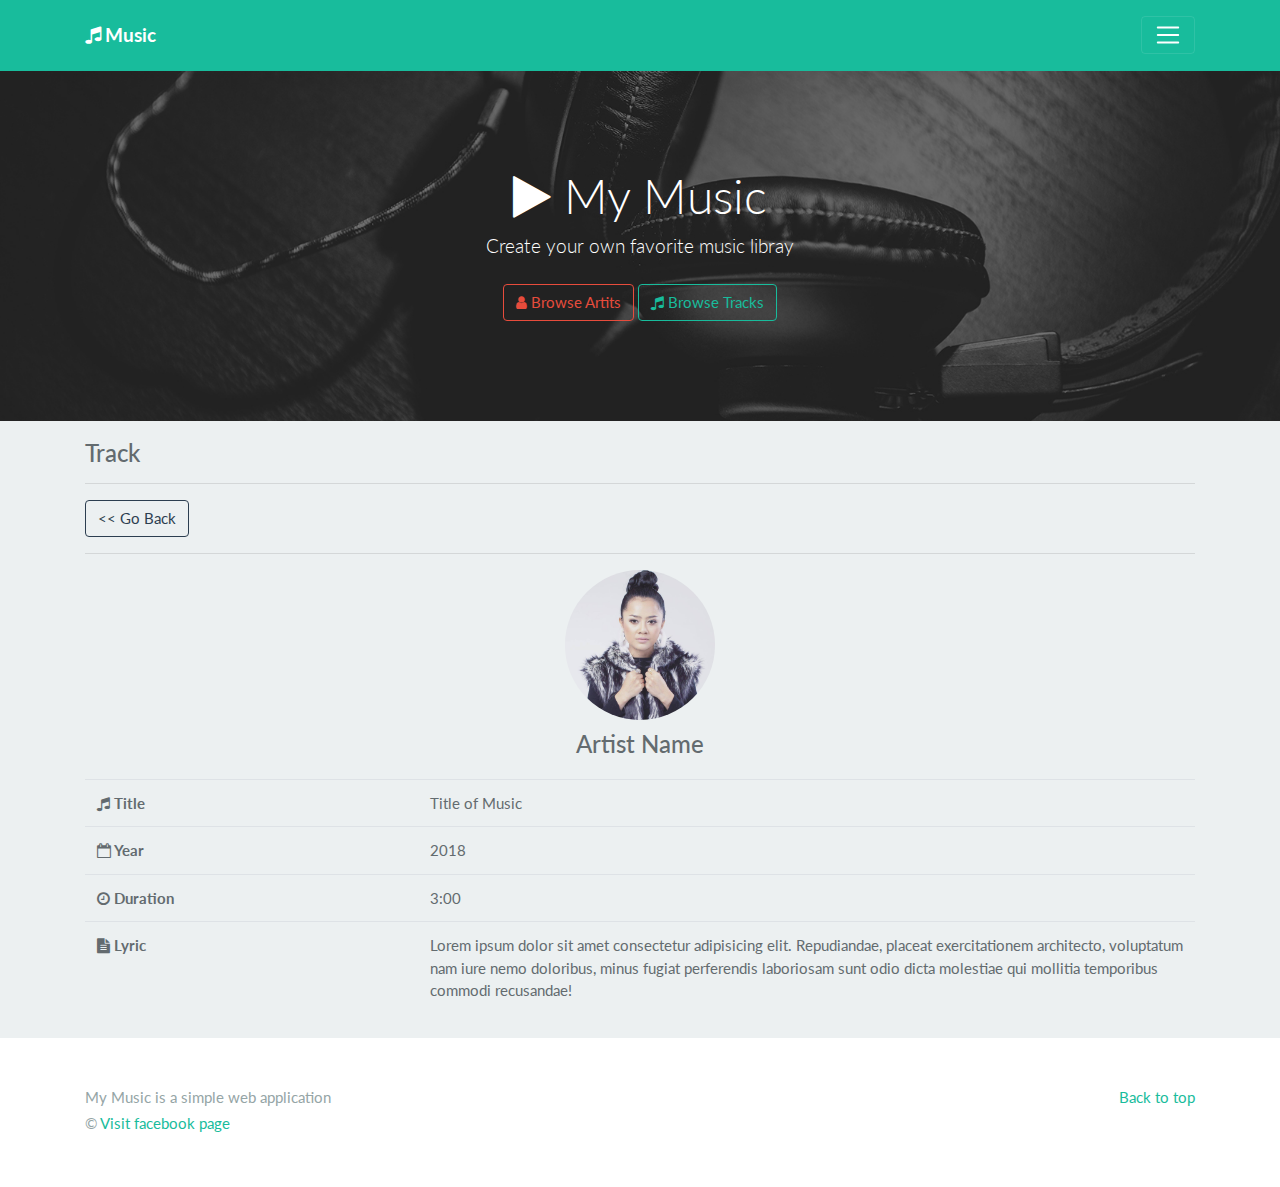
<file: track.html>
<!doctype html>
<html lang="en">

<head>
  <!-- Required meta tags -->
  <meta charset="utf-8">
  <meta name="viewport" content="width=device-width, initial-scale=1, shrink-to-fit=no">
  <link rel="shortcut icon" type="image/png" href="images/favicon.png" />
  <!-- Bootstrap CSS -->
  <link rel="stylesheet" href="css/bootstrap.min.css">
  <!-- Google Font -->
  <link rel="stylesheet" href="https://fonts.googleapis.com/css?family=Source+Sans+Pro:300,400,600,700,300italic,400italic,600italic">
  <link rel="stylesheet" href="css/font-awesome.min.css">
  <link rel="stylesheet" href="css/style.css">
  <title>My Music</title>
</head>

<body>
  <header>
    <div class="collapse bg-dark" id="navbarHeader">
      <div class="container">
        <div class="row">
          <div class="col-sm-8 col-md-7 py-4">
            <h4 class="text-white">About</h4>
            <p class="text-muted">My Music is simple web application buid using Bootstarp 4 for Front-end PHP and MySQL
              for Back-end</p>
          </div>
          <div class="col-sm-4 offset-md-1 py-4">
            <h4 class="text-white">Contact</h4>
            <ul class="list-unstyled">
              <li><a href="#" class="text-white">Follow on Twitter</a></li>
              <li><a href="#" class="text-white">Like on Facebook</a></li>
              <li><a href="#" class="text-white">Email me</a></li>
            </ul>
          </div>
        </div>
      </div>
    </div>
    <div class="navbar navbar-dark bg-dark shadow-sm">
      <div class="container d-flex justify-content-between">
        <a href="#" class="navbar-brand d-flex align-items-center">
          <i class="fa fa-music pr-1"></i>
          <strong>Music</strong>
        </a>
        <button class="navbar-toggler" type="button" data-toggle="collapse" data-target="#navbarHeader" aria-controls="navbarHeader"
          aria-expanded="false" aria-label="Toggle navigation">
          <span class="navbar-toggler-icon"></span>
        </button>
      </div>
    </div>
  </header>

  <main role="main">

    <section class="jumbotron text-center">
      <div class="container">
        <h1 class="jumbotron-heading"><i class="fa fa-play"></i> My Music</h1>
        <p class="lead">Create your own favorite music libray</p>
        <p>
          <a href="artists.html" class="btn btn-outline-danger my-2"><i class="fa fa-user"></i> Browse Artits</a>
          <a href="trasks.html" class="btn btn-outline-success my-2"><i class="fa fa-music"></i> Browse Tracks</a>
        </p>
      </div>
    </section>

    <div class="album py-2 bg-light">
      <div class="container">
      <!-- Start Track Page -->
      <h2>Track</h2>
      <hr>
      <div class="row">
        <div class="col col-lg-12">
          <a href="#" class="btn btn-outline-primary"><< Go Back</a> 
          <hr>
          <div class="artist-photo">
            <img src="images/aok sokunkanha.jpg" alt="Artist Name" class="img-fluid rounded-circle">
            <h3 class="artist-name">Artist Name</h3>
          </div>
          <table class="table table-striped">
            <tr>
              <th style="width: 30%;"><i class="fa fa-music"></i> Title</th>
              <td>Title of Music</td>
            </tr>
            <tr>
              <th><i class="fa fa-calendar-o"></i> Year</th>
              <td>2018</td>
            </tr>
            <tr>
              <th><i class="fa fa-clock-o"></i> Duration</th>
              <td>3:00</td>
            </tr>
            <tr>
              <th><i class="fa fa-file-text"></i> Lyric</th>
              <td>Lorem ipsum dolor sit amet consectetur adipisicing elit. Repudiandae, placeat exercitationem
                architecto,
                voluptatum nam iure nemo doloribus, minus fugiat perferendis laboriosam sunt odio dicta molestiae qui
                mollitia temporibus commodi recusandae!</td>
            </tr>
          </table>
        </div>
      </div>
      <!-- End Track Page -->
      </div>
    </div>
  </main>

  <footer class="text-muted">
    <div class="container">
      <p class="float-right">
        <a href="#">Back to top</a>
      </p>
      <p>My Music is a simple web application</p>
      <p>&copy; <a href="http://www.facebook.com/devgeekkh">Visit facebook page</a></p>
    </div>
  </footer>
  <!-- Optional JavaScript -->
  <!-- jQuery first, then Popper.js, then Bootstrap JS -->
  <script src="js/jquery-3.2.1.min.js"></script>
  <script src="js/popper.min.js"></script>
  <script src="js/bootstrap.min.js"></script>
</body>

</html>
</file>
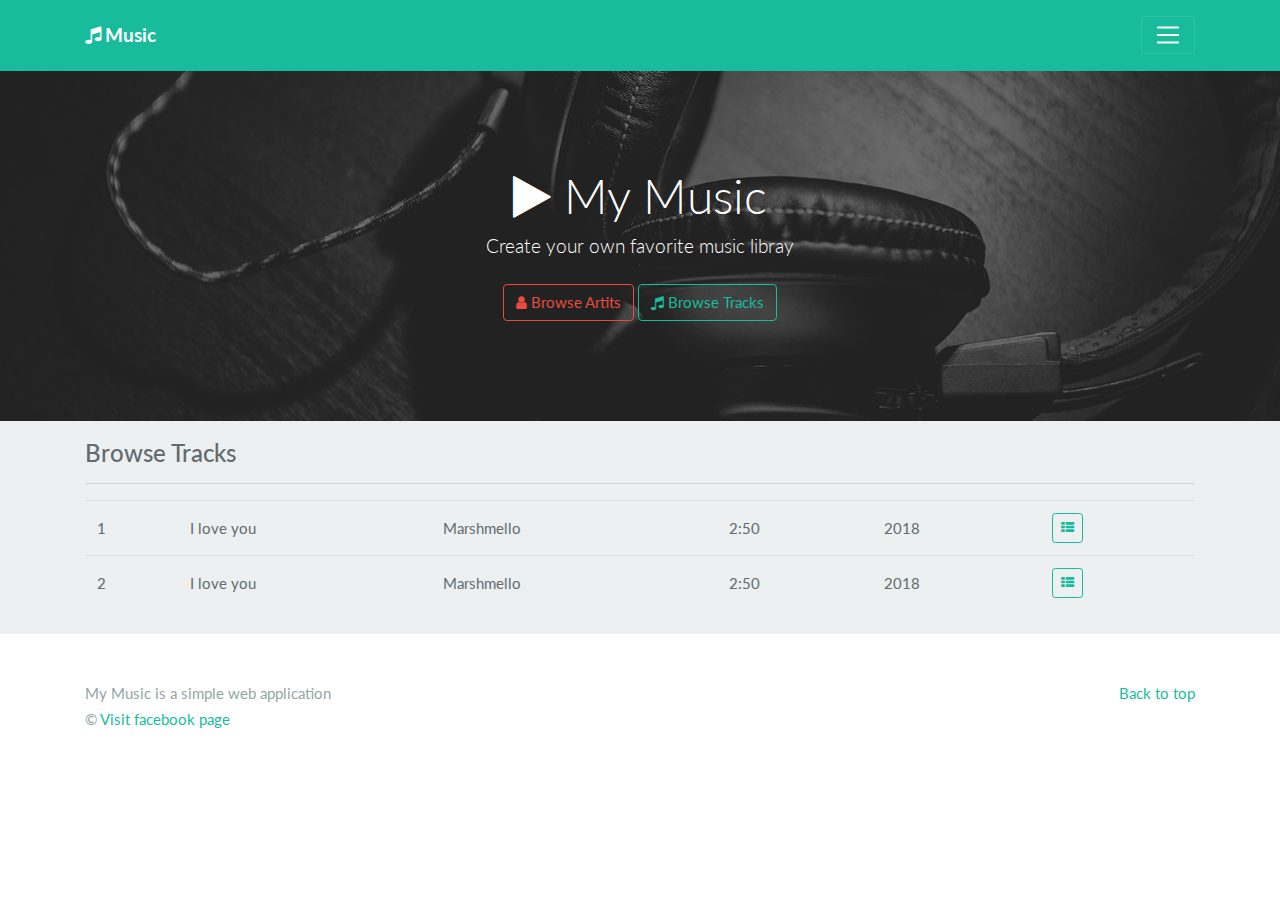
<file: tracks.html>
<!doctype html>
<html lang="en">

<head>
  <!-- Required meta tags -->
  <meta charset="utf-8">
  <meta name="viewport" content="width=device-width, initial-scale=1, shrink-to-fit=no">
  <link rel="shortcut icon" type="image/png" href="images/favicon.png" />
  <!-- Bootstrap CSS -->
  <link rel="stylesheet" href="css/bootstrap.min.css">
  <!-- Google Font -->
  <link rel="stylesheet" href="https://fonts.googleapis.com/css?family=Source+Sans+Pro:300,400,600,700,300italic,400italic,600italic">
  <link rel="stylesheet" href="css/font-awesome.min.css">
  <link rel="stylesheet" href="css/style.css">
  <title>My Music</title>
</head>

<body>
  <header>
    <div class="collapse bg-dark" id="navbarHeader">
      <div class="container">
        <div class="row">
          <div class="col-sm-8 col-md-7 py-4">
            <h4 class="text-white">About</h4>
            <p class="text-muted">My Music is simple web application buid using Bootstarp 4 for Front-end PHP and MySQL
              for Back-end</p>
          </div>
          <div class="col-sm-4 offset-md-1 py-4">
            <h4 class="text-white">Contact</h4>
            <ul class="list-unstyled">
              <li><a href="#" class="text-white">Follow on Twitter</a></li>
              <li><a href="#" class="text-white">Like on Facebook</a></li>
              <li><a href="#" class="text-white">Email me</a></li>
            </ul>
          </div>
        </div>
      </div>
    </div>
    <div class="navbar navbar-dark bg-dark shadow-sm">
      <div class="container d-flex justify-content-between">
        <a href="#" class="navbar-brand d-flex align-items-center">
          <i class="fa fa-music pr-1"></i>
          <strong>Music</strong>
        </a>
        <button class="navbar-toggler" type="button" data-toggle="collapse" data-target="#navbarHeader" aria-controls="navbarHeader"
          aria-expanded="false" aria-label="Toggle navigation">
          <span class="navbar-toggler-icon"></span>
        </button>
      </div>
    </div>
  </header>

  <main role="main">

    <section class="jumbotron text-center">
      <div class="container">
        <h1 class="jumbotron-heading"><i class="fa fa-play"></i> My Music</h1>
        <p class="lead">Create your own favorite music libray</p>
        <p>
          <a href="artists.html" class="btn btn-outline-danger my-2"><i class="fa fa-user"></i> Browse Artits</a>
          <a href="tracks.html" class="btn btn-outline-success my-2"><i class="fa fa-music"></i> Browse Tracks</a>
        </p>
      </div>
    </section>

    <div class="album py-2 bg-light">
      <div class="container">
        <!-- Browse Tracks Page -->
        <h2>Browse Tracks</h2>
        <hr>
        <table class="table table-striped table-tracks">
          <tbody>
            <tr>
              <td>1</td>
              <td>I love you</td>
              <td>Marshmello</td>
              <td>2:50</td>
              <td>2018</td>
              <td>
                <a href="track.html" class="btn btn-sm btn-outline-success"><i class="fa fa-th-list"></i></a>
              </td>
            </tr>
            <tr>
              <td>2</td>
              <td>I love you</td>
              <td>Marshmello</td>
              <td>2:50</td>
              <td>2018</td>
              <td>
                <a href="track.html" class="btn btn-sm btn-outline-success"><i class="fa fa-th-list"></i></a>
              </td>
            </tr>
          </tbody>
        </table>
        <!-- End Tracks Page -->
      </div>
    </div>
  </main>

  <footer class="text-muted">
    <div class="container">
      <p class="float-right">
        <a href="#">Back to top</a>
      </p>
      <p>My Music is a simple web application</p>
      <p>&copy; <a href="http://www.facebook.com/devgeekkh">Visit facebook page</a></p>
    </div>
  </footer>
  <!-- Optional JavaScript -->
  <!-- jQuery first, then Popper.js, then Bootstrap JS -->
  <script src="js/jquery-3.2.1.min.js"></script>
  <script src="js/popper.min.js"></script>
  <script src="js/bootstrap.min.js"></script>
</body>

</html>
</file>
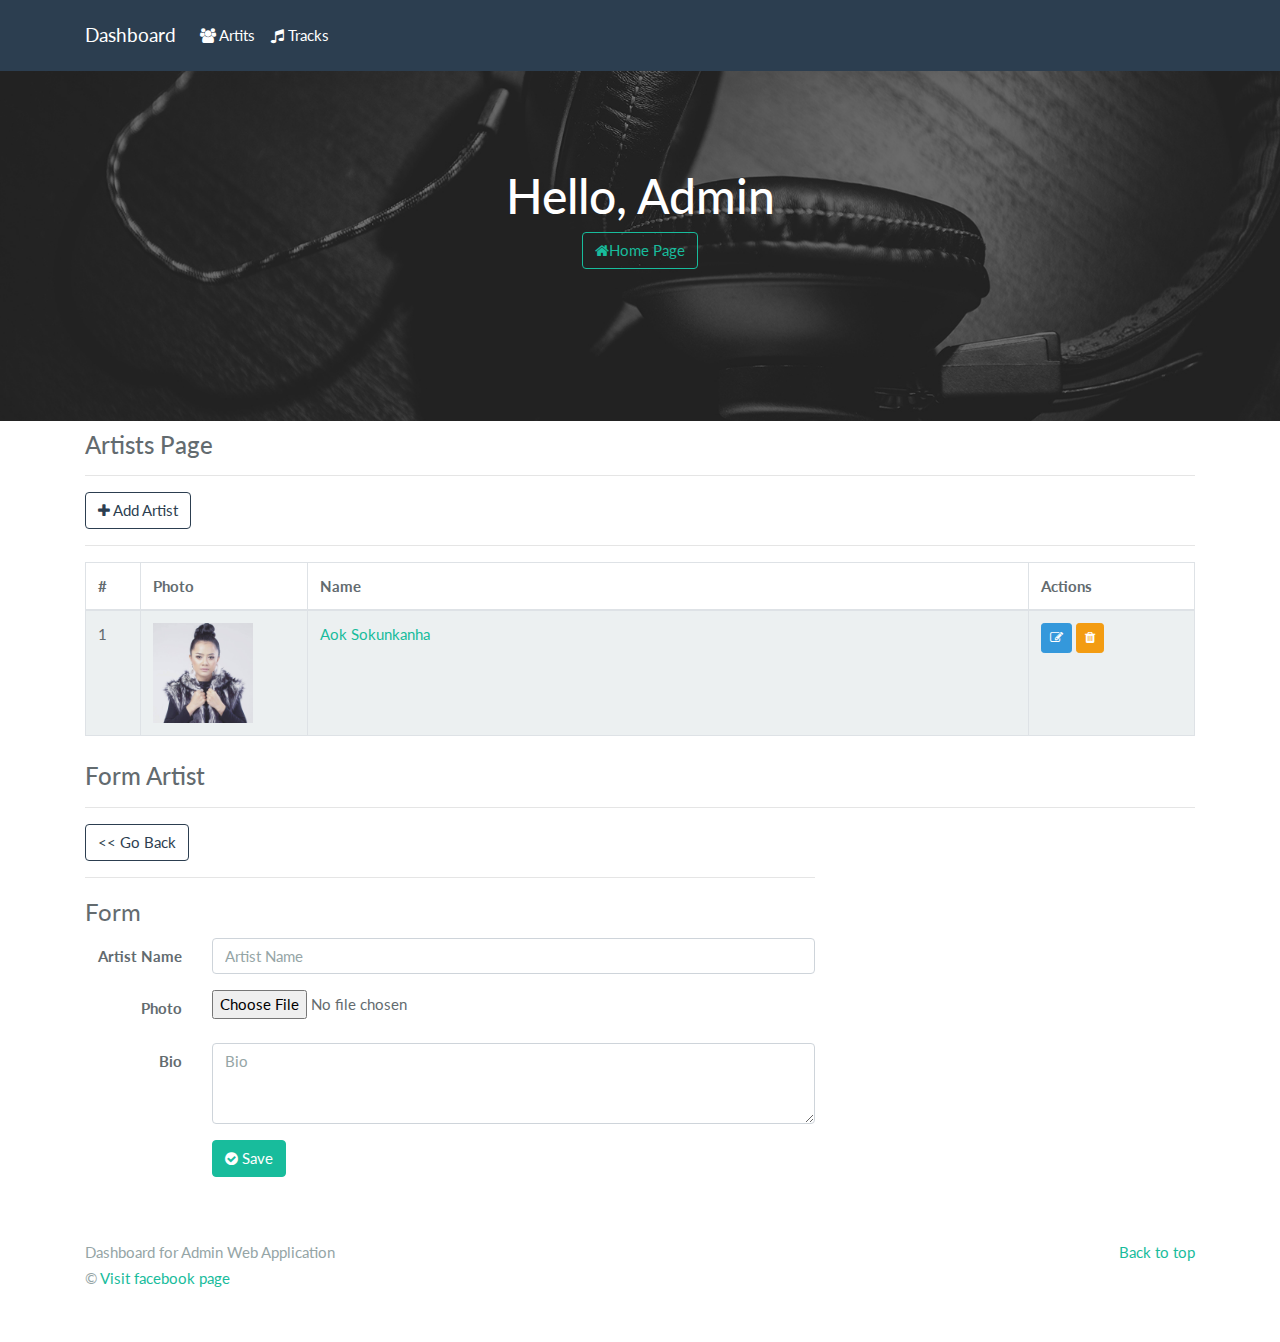
<file: dashboard/artists.html>
<!doctype html>
<html lang="en">

<head>
  <!-- Required meta tags -->
  <meta charset="utf-8">
  <meta name="viewport" content="width=device-width, initial-scale=1, shrink-to-fit=no">
  <link rel="shortcut icon" type="image/png" href="../images/favicon.png" />
  <!-- Bootstrap CSS -->
  <link rel="stylesheet" href="../css/bootstrap.min.css">
  <!-- Google Font -->
  <link rel="stylesheet" href="https://fonts.googleapis.com/css?family=Source+Sans+Pro:300,400,600,700,300italic,400italic,600italic">
  <link rel="stylesheet" href="../css/font-awesome.min.css">
  <link rel="stylesheet" href="../css/style.css">
  <title>My Music</title>
</head>

<body>
  <nav class="navbar navbar-expand-lg navbar-dark bg-primary navbar-fixed-top">
    <div class="container">
      <a class="navbar-brand" href="#">Dashboard</a>
      <button class="navbar-toggler" type="button" data-toggle="collapse" data-target="#navbarColor01" aria-controls="navbarColor01"
        aria-expanded="false" aria-label="Toggle navigation">
        <span class="navbar-toggler-icon"></span>
      </button>

      <div class="collapse navbar-collapse" id="navbarColor01">
        <ul class="navbar-nav mr-auto">
          <li class="nav-item">
            <a class="nav-link" href="artists.html"><i class="fa fa-users"></i> Artits</a>
          </li>
          <li class="nav-item">
            <a class="nav-link" href="tracks.html"><i class="fa fa-music"></i> Tracks</a>
          </li>
        </ul>
      </div>
    </div>
  </nav>
  <div class="jumbotron text-center">
    <h1 class="display-5">Hello, Admin</h1>
    <p>
      <a class="btn btn-outline-success" href="#" role="button"><i class="fa fa-home"></i>Home Page</a>
    </p>
  </div>
  <div class="container">
    <!-- Artists Page -->
    <h2>Artists Page</h2>
    <hr>
    <div class="row">
      <div class="col col-lg-12">
        <a href="form_artist.html" class="btn btn-outline-primary"><i class="fa fa-plus"></i> Add Artist</a>
        <hr>
        <table class="table table-striped table-hover table-bordered">
          <thead>
            <tr>
              <th style="width: 5%;">#</th>
              <th style="width: 15%;">Photo</th>
              <th>Name</th>
              <th style="width: 15%;">Actions</th>
            </tr>
          </thead>
          <tbody>
            <tr>
              <td>1</td>
              <td>
                <img src="../images/aok sokunkanha.jpg" alt="Aok Sokunkanha" width="100px" height="100px;">
              </td>
              <td><a href="artist.html">Aok Sokunkanha</a></td>
              <td>
                <a href="#" class="btn btn-sm btn-info"><i class="fa fa-edit"></i></a>
                <a href="#" class="btn btn-sm btn-warning"><i class="fa fa-trash"></i></a>
              </td>
            </tr>
          </tbody>
        </table>
      </div>
    </div>
    <!-- End Artists Page -->
    <!-- Form Artist -->
    <h2>Form Artist</h2>
    <hr>
    <div class="row">
      <div class="col-8">
        <a href="artists.html" class="btn btn-outline-primary"><< Go Back</a> 
        <hr>
        <form class="form-horizontal">
          <fieldset>
            <legend>Form</legend>
            <div class="form-group row">
              <label for="artist_name" class="col-sm-2 col-form-label">Artist Name</label>
              <div class="col-sm-10">
                <input type="text" class="form-control" id="artist_name" placeholder="Artist Name">
              </div>
            </div>
            <div class="form-group row">
              <label for="photo" class="col-sm-2 col-form-label">Photo</label>
              <div class="col-sm-10">
                <input type="file" id="photo" name="photo">
              </div>
            </div>
            <div class="form-group row">
              <label for="artist_name" class="col-sm-2 col-form-label">Bio</label>
              <div class="col-sm-10">
                <textarea name="bio" id="" rows="3" class="form-control" placeholder="Bio"></textarea>
              </div>
            </div>
            <div class="form-group row">
              <div class="col-sm-2"></div>
              <div class="col-sm-10">
                <button type="submit" class="btn btn-success"><i class="fa fa-check-circle"></i> Save</button>
              </div>
            </div>
          </fieldset>
        </form>
      </div>
    </div>
    <!-- End Form Artist -->
  </div>
  <footer class="text-muted">
    <div class="container">
      <p class="float-right">
        <a href="#">Back to top</a>
      </p>
      <p>Dashboard for Admin Web Application</p>
      <p>&copy; <a href="http://www.facebook.com/devgeekkh">Visit facebook page</a></p>
    </div>
  </footer>
  <!-- Optional JavaScript -->
  <!-- jQuery first, then Popper.js, then Bootstrap JS -->
  <script src="../js/jquery-3.2.1.min.js"></script>
  <script src="../js/popper.min.js"></script>
  <script src="../js/bootstrap.min.js"></script>
</body>

</html>
</file>
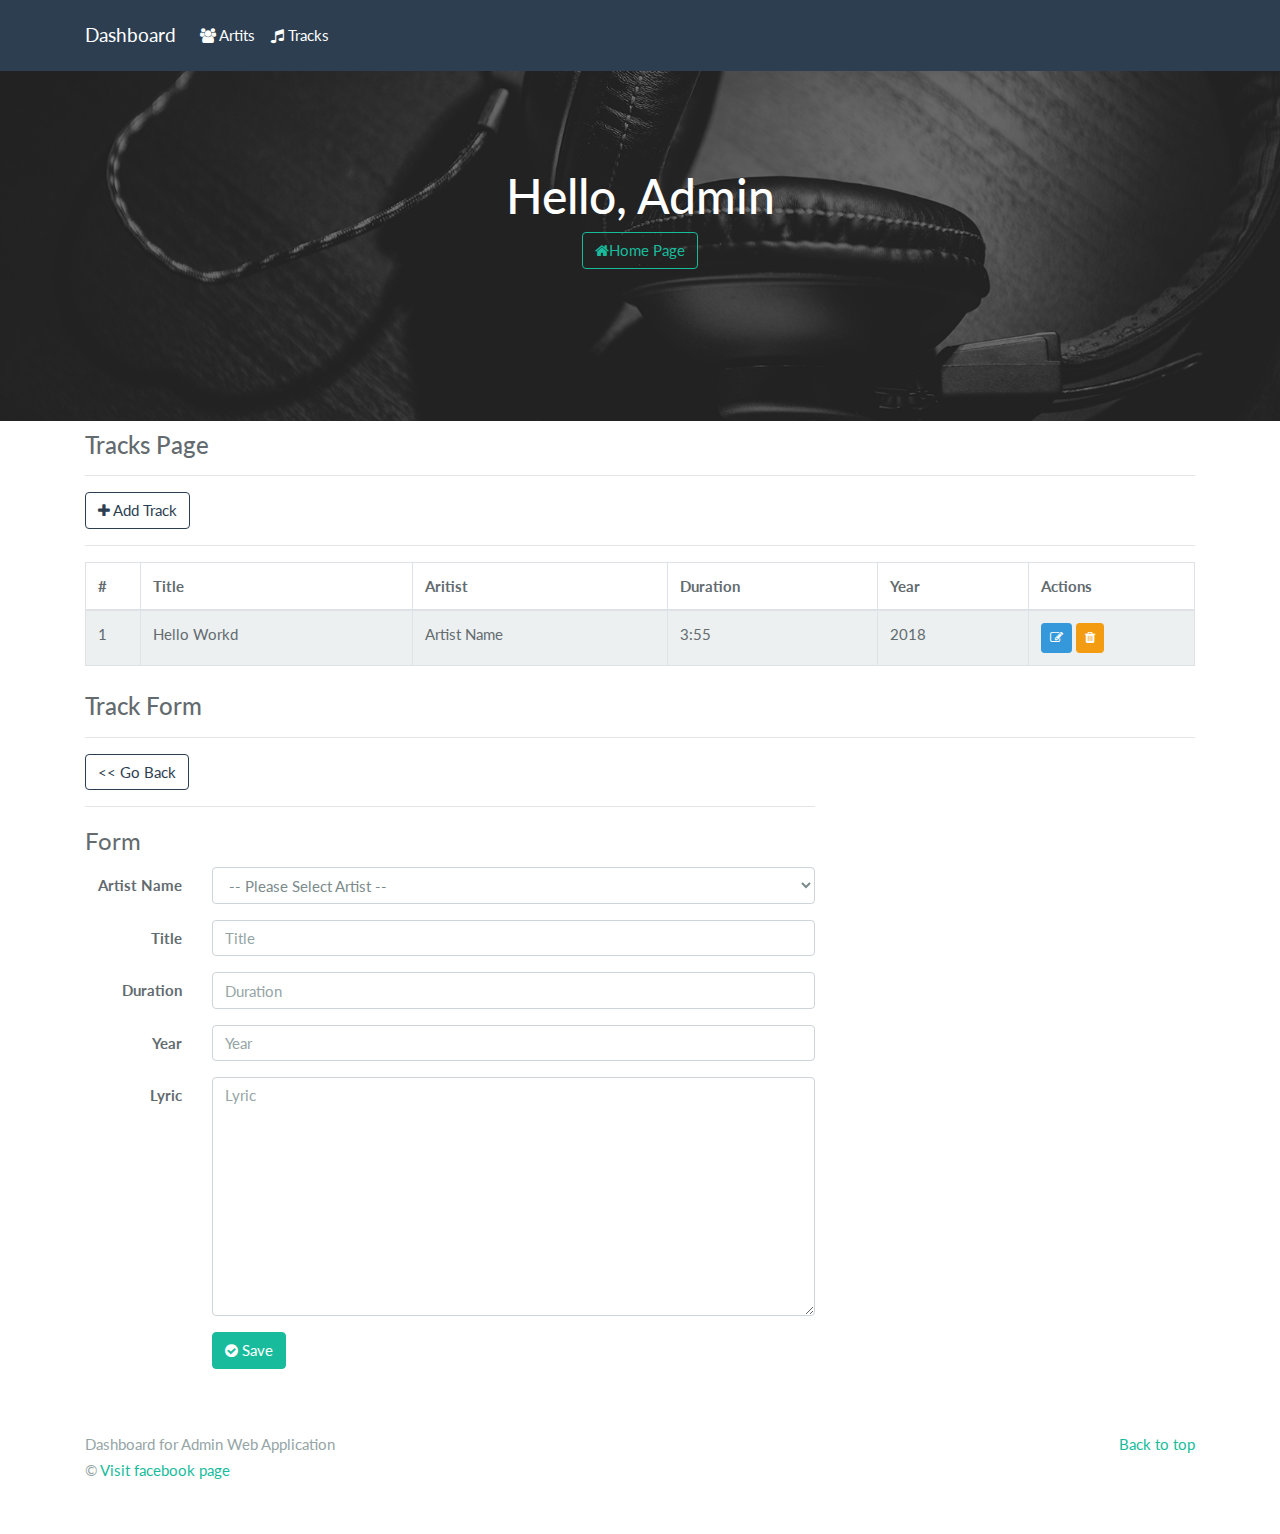
<file: dashboard/tracks.html>
<!doctype html>
<html lang="en">

<head>
  <!-- Required meta tags -->
  <meta charset="utf-8">
  <meta name="viewport" content="width=device-width, initial-scale=1, shrink-to-fit=no">
  <link rel="shortcut icon" type="image/png" href="../images/favicon.png" />
  <!-- Bootstrap CSS -->
  <link rel="stylesheet" href="../css/bootstrap.min.css">
  <!-- Google Font -->
  <link rel="stylesheet" href="https://fonts.googleapis.com/css?family=Source+Sans+Pro:300,400,600,700,300italic,400italic,600italic">
  <link rel="stylesheet" href="../css/font-awesome.min.css">
  <link rel="stylesheet" href="../css/style.css">
  <title>My Music</title>
</head>

<body>
  <nav class="navbar navbar-expand-lg navbar-dark bg-primary navbar-fixed-top">
    <div class="container">
      <a class="navbar-brand" href="#">Dashboard</a>
      <button class="navbar-toggler" type="button" data-toggle="collapse" data-target="#navbarColor01" aria-controls="navbarColor01"
        aria-expanded="false" aria-label="Toggle navigation">
        <span class="navbar-toggler-icon"></span>
      </button>

      <div class="collapse navbar-collapse" id="navbarColor01">
        <ul class="navbar-nav mr-auto">
          <li class="nav-item">
            <a class="nav-link" href="artists.html"><i class="fa fa-users"></i> Artits</a>
          </li>
          <li class="nav-item">
            <a class="nav-link" href="tracks.html"><i class="fa fa-music"></i> Tracks</a>
          </li>
        </ul>
      </div>
    </div>
  </nav>
  <div class="jumbotron text-center">
    <h1 class="display-5">Hello, Admin</h1>
    <p>
      <a class="btn btn-outline-success" href="#" role="button"><i class="fa fa-home"></i>Home Page</a>
    </p>
  </div>
  <div class="container">
    <!-- Start Tracks Page -->
    <h2>Tracks Page</h2>
    <hr>
    <div class="row">
      <div class="col col-lg-12">
        <a href="" class="btn btn-outline-primary"><i class="fa fa-plus"></i> Add Track</a>
        <hr>
        <table class="table table-striped table-hover table-bordered">
          <thead>
            <tr>
              <th style="width: 5%;">#</th>
              <th>Title</th>
              <th>Aritist</th>
              <th>Duration</th>
              <th>Year</th>
              <th style="width: 15%;">Actions</th>
            </tr>
          </thead>
          <tbody>
            <tr>
              <td>1</td>
              <td>Hello Workd</td>
              <td>Artist Name</td>
              <td>3:55</td>
              <td>2018</td>
              <td>
                <a href="#" class="btn btn-sm btn-info"><i class="fa fa-edit"></i></a>
                <a href="#" class="btn btn-sm btn-warning"><i class="fa fa-trash"></i></a>
              </td>
            </tr>
          </tbody>
        </table>
      </div>
    </div>
    <!-- End Track Page -->
    <!-- Start Track Form -->
    <h2>Track Form</h2>
    <hr>
    <div class="row">
      <div class="col-8">
        <a href="artists.html" class="btn btn-outline-primary"><< Go Back</a> 
        <hr>
        <form class="form-horizontal">
          <fieldset>
            <legend>Form</legend>
            <div class="form-group row">
              <label for="artist_name" class="col-sm-2 col-form-label">Artist Name</label>
              <div class="col-sm-10">
                <select name="artist_id" id="form-control" class="form-control">
                  <option value="">-- Please Select Artist --</option>
                </select>
              </div>
            </div>
            <div class="form-group row">
              <label for="title" class="col-sm-2 col-form-label">Title</label>
              <div class="col-sm-10">
                <input type="text" id="title" name="photo" class="form-control" placeholder="Title">
              </div>
            </div>
            <div class="form-group row">
              <label for="duration" class="col-sm-2 col-form-label">Duration</label>
              <div class="col-sm-10">
                <input type="text" id="duration" name="photo" class="form-control" placeholder="Duration">
              </div>
            </div>
            <div class="form-group row">
              <label for="year" class="col-sm-2 col-form-label">Year</label>
              <div class="col-sm-10">
                <input type="number" step="1" class="form-control" placeholder="Year" />
              </div>
            </div>
            <div class="form-group row">
              <label for="lyric" class="col-sm-2 col-form-label">Lyric</label>
              <div class="col-sm-10">
                <textarea name="lyric" id="" rows="10" class="form-control" placeholder="Lyric"></textarea>
              </div>
            </div>
            <div class="form-group row">
              <div class="col-sm-2"></div>
              <div class="col-sm-10">
                <button type="submit" class="btn btn-success"><i class="fa fa-check-circle"></i> Save</button>
              </div>
            </div>
          </fieldset>
        </form>
      </div>
    </div>
    <!-- End Track Form -->
  </div>
  <footer class="text-muted">
    <div class="container">
      <p class="float-right">
        <a href="#">Back to top</a>
      </p>
      <p>Dashboard for Admin Web Application</p>
      <p>&copy; <a href="http://www.facebook.com/devgeekkh">Visit facebook page</a></p>
    </div>
  </footer>
  <!-- Optional JavaScript -->
  <!-- jQuery first, then Popper.js, then Bootstrap JS -->
  <script src="../js/jquery-3.2.1.min.js"></script>
  <script src="../js/popper.min.js"></script>
  <script src="../js/bootstrap.min.js"></script>
</body>

</html>
</file>
<file: css/style.css>
:root {
  --jumbotron-padding-y: 3rem;
}
html, body {
  background-color: #fff;
  color: #636b6f;
  /* font-family:  'Source Sans Pro', 'Helvetica Neue', Helvetica, Arial, sans-serif !important; */
  height: 100vh;
  margin: 0;
}
h2 { font-size: 1.5rem !important; margin-top: 10px;}
h3.artist-name { font-size: 1.5rem; padding-top: 10px;}
.table-tracks td { vertical-align: middle !important;}
.col-form-label { text-align: right !important; font-weight: bold;}
.artist-photo {
      margin: 0 auto;
      text-align: center;
      margin-bottom: 20px;
    }
    .artist-photo img {
      width: 150px;
      height: 150px;
    }
.jumbotron {
  padding-top: var(--jumbotron-padding-y);
  padding-bottom: var(--jumbotron-padding-y);
  margin-bottom: 0;
  background-color: #fff;
  color: #fff !important;
  /* The image used */
    background-image: url("../images/wallpapper.jpg");

    /* Set a specific height */
    height: 350px;
    /* Position and center the image to scale nicely on all screens */
    background-position: center;
    background-repeat: no-repeat;
    background-size: cover;
    position: relative;
    border-radius: 0 !important;
}
@media (min-width: 768px) {
  .jumbotron {
    padding-top: calc(var(--jumbotron-padding-y) * 2);
    padding-bottom: calc(var(--jumbotron-padding-y) * 2);
  }
}

.jumbotron p:last-child {
  margin-bottom: 0;
}

.jumbotron-heading {
  font-weight: 300;
  color: #fff !important;
}

.jumbotron .container {
  max-width: 40rem;
}

.card-title { font-size: 18px;}
footer {
  padding-top: 3rem;
  padding-bottom: 3rem;
}

footer p {
  margin-bottom: .25rem;
}
</file>
